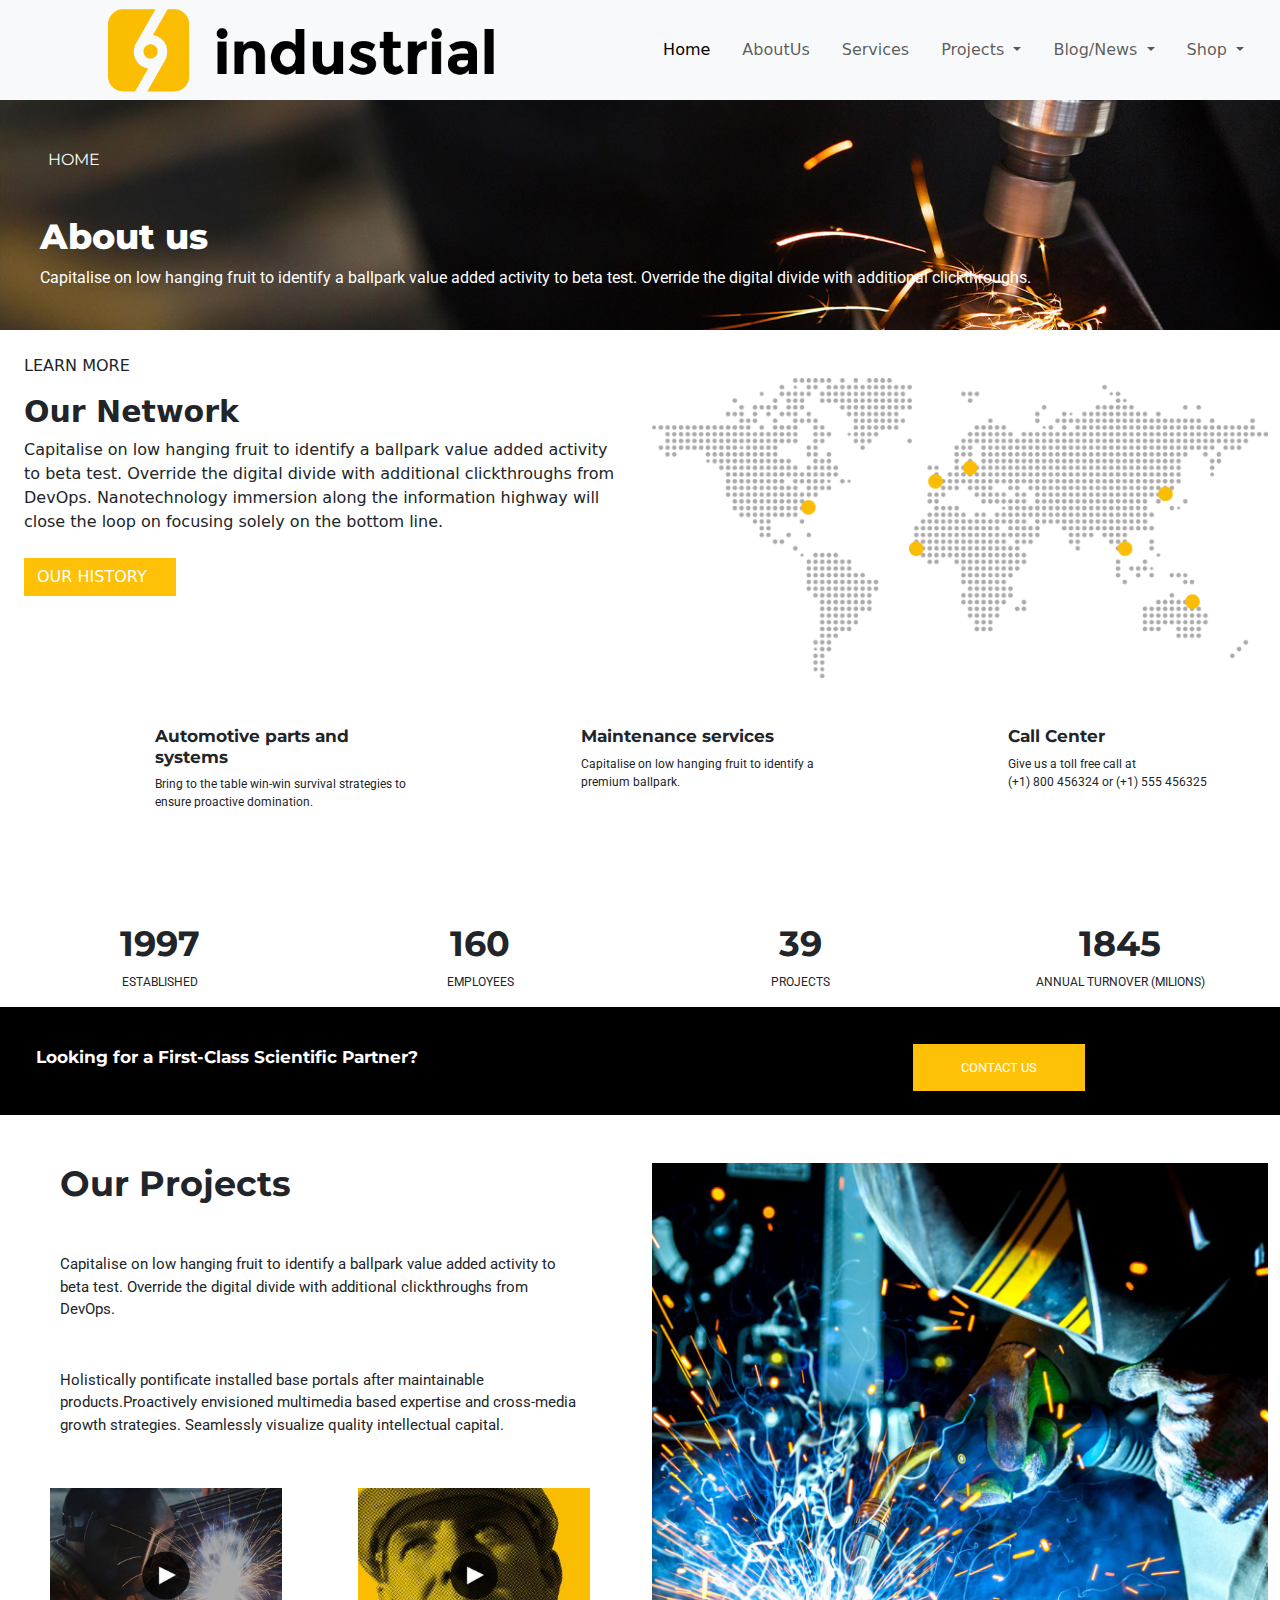
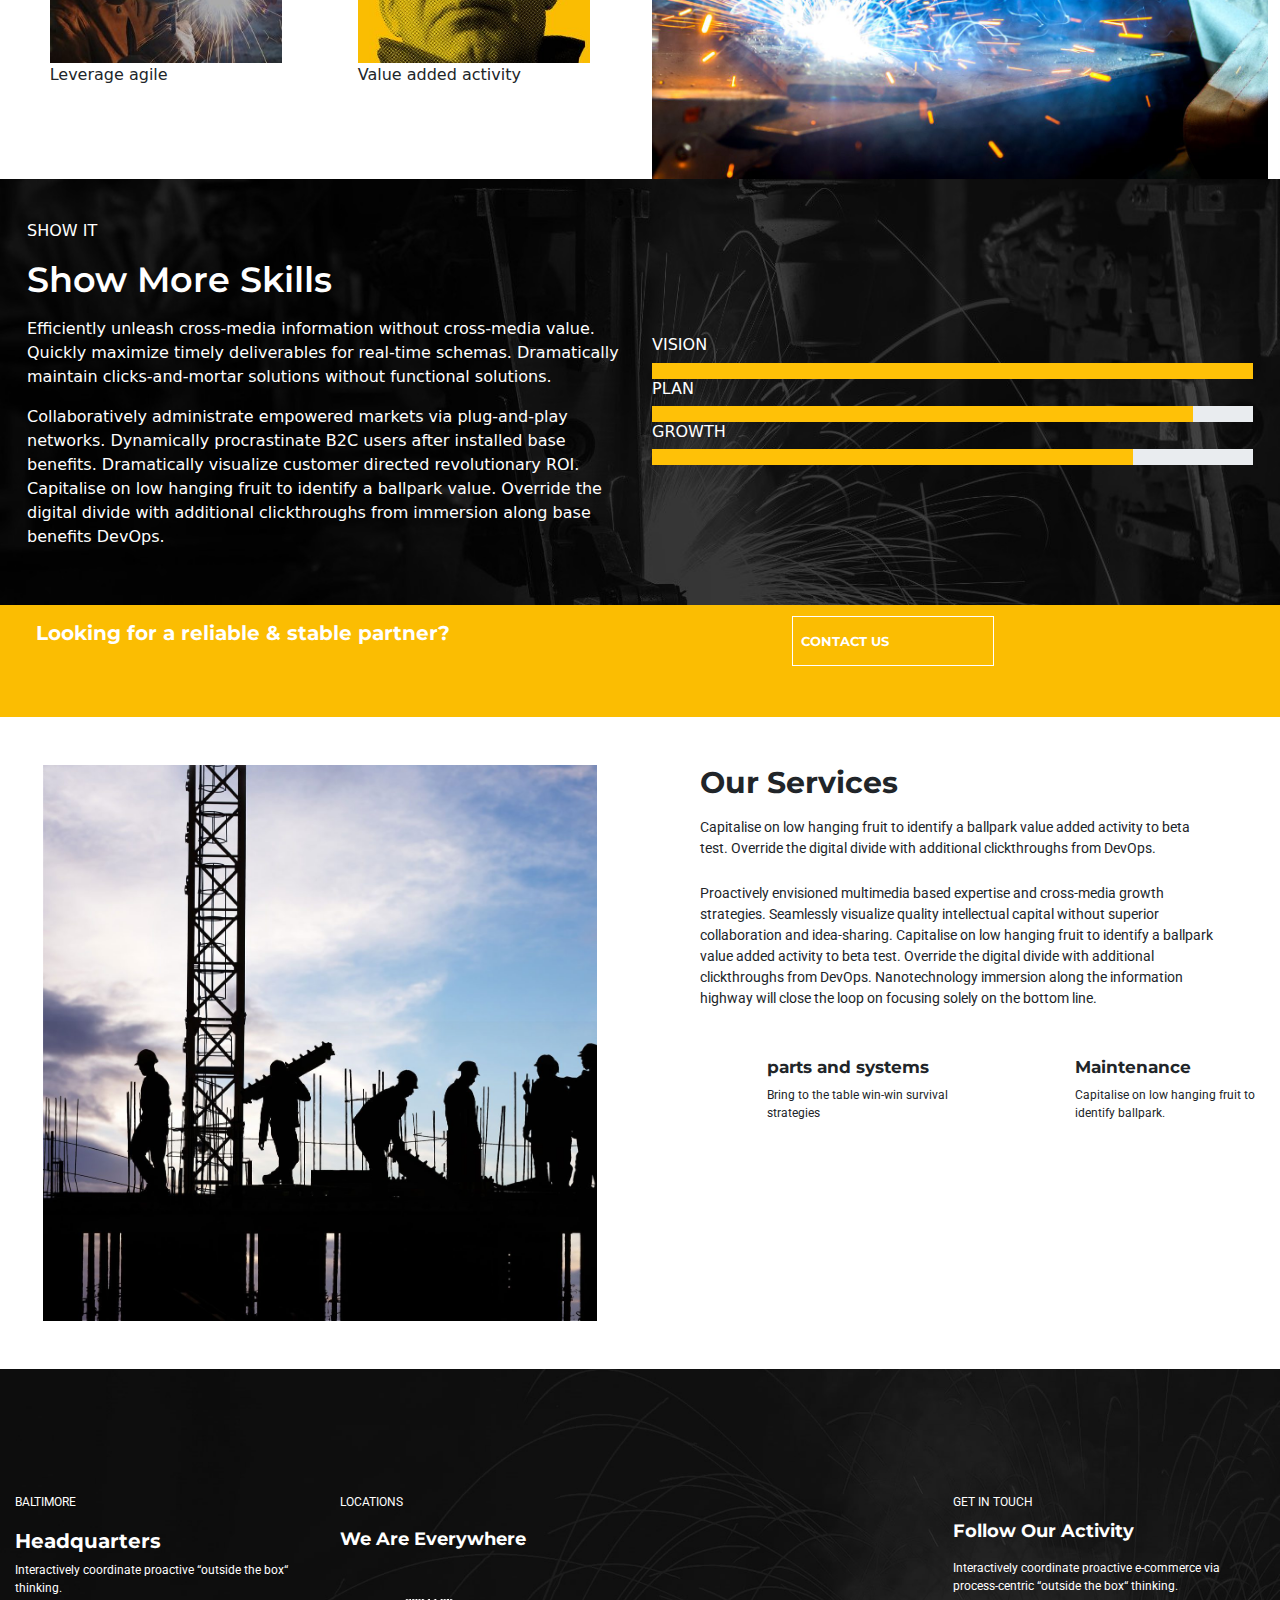
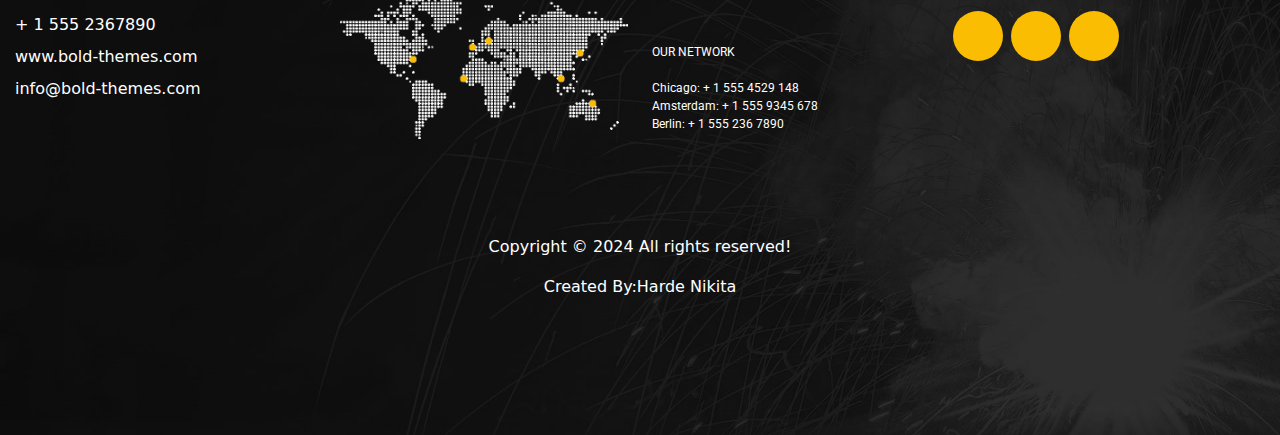
<file: Bootstrap Template 3/About.html>
<!doctype html>
<html lang="en">

<head>
    <meta charset="utf-8">
    <meta name="viewport" content="width=device-width, initial-scale=1">
    <title>Bootstrap Template</title>
    <link rel="stylesheet" href="./About.css">
    <link rel="stylesheet" href="https://cdnjs.cloudflare.com/ajax/libs/font-awesome/6.6.0/css/all.min.css"
        integrity="sha512-Kc323vGBEqzTmouAECnVceyQqyqdsSiqLQISBL29aUW4U/M7pSPA/gEUZQqv1cwx4OnYxTxve5UMg5GT6L4JJg=="
        crossorigin="anonymous" referrerpolicy="no-referrer" />
    <link rel="preconnect" href="https://fonts.googleapis.com">
    <link rel="preconnect" href="https://fonts.gstatic.com" crossorigin>
    <link
        href="https://fonts.googleapis.com/css2?family=Roboto:ital,wght@0,100;0,300;0,400;0,500;0,700;0,900;1,100;1,300;1,400;1,500;1,700;1,900&display=swap"
        rel="stylesheet">
    <link href="https://fonts.googleapis.com/css2?family=Montserrat:ital,wght@0,100..900;1,100..900&display=swap"
        rel="stylesheet">
    <link href="https://cdn.jsdelivr.net/npm/bootstrap@5.3.3/dist/css/bootstrap.min.css" rel="stylesheet"
        integrity="sha384-QWTKZyjpPEjISv5WaRU9OFeRpok6YctnYmDr5pNlyT2bRjXh0JMhjY6hW+ALEwIH" crossorigin="anonymous">
</head>

<body>
    <div class="container-fluid p-0 overflow-hidden">
        <header>
            <nav class="navbar navbar-expand-lg bg-body-tertiary">
                <div class="container-fluid">
                    <div class="row m-0">
                        <div class="col-6">
                            <button class="navbar-toggler mt-3" type="button" data-bs-toggle="offcanvas"
                                data-bs-target="#offcanvas" aria-controls="offcanvasExample" aria-expanded="false"
                                aria-label="Toggle navigation">
                                <span class="navbar-toggler-icon d-lg-none"></span>
                            </button>
                        </div>
                        <div class="col-6 col-md-3 ms-md-5 ps-md-5 col-lg-9 pe-lg-5 me-lg-5">
                            <a class="navbar-brand" href="#"><img src="./images/Background/logo-yellow-black.png"
                                    class="img-fluid">
                            </a>
                        </div>
                    </div>
                    <div class="collapse navbar-collapse text-center" id="navbarNav">
                        <ul class="navbar-nav">
                            <li class="nav-item me-3">
                                <a class="nav-link active" aria-current="page" href="./industry.html">Home</a>
                            </li>
                            <li class="nav-item me-3">
                                <a class="nav-link " aria-current="page" href="./About.html">AboutUs</a>
                            </li>
                            <li class="nav-item me-3 ">
                                <a class="nav-link " aria-current="page" href="./services.html">Services</a>
                            </li>
                           <!-- <li class="nav-item dropdown me-3">
                                <a class="nav-link dropdown-toggle" href="#" role="button" data-bs-toggle="dropdown"
                                    aria-expanded="false">
                                    About Us
                                </a>
                                <ul class="dropdown-menu">
                                    <li><a class="dropdown-item" href="#">Overview</a></li>
                                    <li><a class="dropdown-item" href="#">History</a></li>
                                    <li><a class="dropdown-item" href="#">Clients & Testimonials</a></li>
                                    <li><a class="dropdown-item" href="#">Personal biography</a></li>
                                    <li><a class="dropdown-item" href="#">Team members</a></li>
                                    <li><a class="dropdown-item" href="#">Location</a></li>
                                    <li><a class="dropdown-item" href="#">Contact</a></li>
                                    <li><a class="dropdown-item" href="#">Under Construction</a></li>
                                </ul>
                            </li>
                            <li class="nav-item dropdown me-3">
                                <a class="nav-link dropdown-toggle" href="./services.html" role="button" data-bs-toggle="dropdown"
                                    aria-expanded="false">
                                    Services
                                </a>
                                <ul class="dropdown-menu">
                                    <li><a class="dropdown-item" href="./services.html">Overview</a></li>
                                    <li><a class="dropdown-item" href="./services.html">Single Services</a></li>
                                    <li><a class="dropdown-item" href="./services.html">Price Packages</a></li>
                                    <li><a class="dropdown-item" href="./services.html">Our Expertize</a></li>
                                    <li><a class="dropdown-item" href="./services.html">Cost Calaculator</a></li>
                                    <li><a class="dropdown-item" href="./services.html">FAQ</a></li>
                                </ul>
                            </li>-->
                            <li class="nav-item dropdown me-3">
                                <a class="nav-link dropdown-toggle" href="#" role="button" data-bs-toggle="dropdown"
                                    aria-expanded="false">
                                    Projects
                                </a>
                                <ul class="dropdown-menu">
                                    <li><a class="dropdown-item" href="#">Portfolio Grid</a></li>
                                    <li><a class="dropdown-item" href="#">Portfolio Tiles</a></li>
                                    <li><a class="dropdown-item" href="#">Single Project</a></li>
                                </ul>
                            <li class="nav-item dropdown me-3">
                                <a class="nav-link dropdown-toggle" href="#" role="button" data-bs-toggle="dropdown"
                                    aria-expanded="false">
                                    Blog/News
                                </a>
                                <ul class="dropdown-menu">
                                    <li><a class="dropdown-item" href="#">Blog iist</a></li>
                                    <li><a class="dropdown-item" href="#">Blog grid</a></li>
                                    <li><a class="dropdown-item" href="#">Blog Tiles</a></li>
                                    <li><a class="dropdown-item" href="#">Single Post</a></li>
                                </ul>
                            </li>
                            <li class="nav-item dropdown me-3">
                                <a class="nav-link dropdown-toggle" href="#" role="button" data-bs-toggle="dropdown"
                                    aria-expanded="false">
                                    Shop
                                </a>
                                <ul class="dropdown-menu">
                                    <li><a class="dropdown-item" href="#">Products</a></li>
                                    <li><a class="dropdown-item" href="#">Single Product</a></li>
                                    <li><a class="dropdown-item" href="#">Shop Pages</a></li>
                                </ul>
                            </li>
                            <section class="mt-3 d-lg-none">
                                <div>
                                    <i class="fa-regular fa-clock"></i>
                                    <h6>Working hours:</h6>
                                    <span>Mon - Sat 8.00 - 18.00</span>
                                </div>
                                <div>
                                    <i class="fa-solid fa-mobile-screen"></i>
                                    <h6>Call Us:</h6>
                                    <span>(+1) 555 234-8765</span>
                                </div>
                            </section>
                            <div class="mt-3 d-lg-none">
                                <i class="fa-brands fa-facebook-f"></i>
                                <i class="fa-brands fa-twitter"></i>
                                <i class="fa-solid fa-magnifying-glass"></i>
                            </div>
                        </ul>
                    </div>
                </div>
            </nav>

            <div class="offcanvas offcanvas-start" tabindex="-1" id="offcanvas" aria-labelledby="offcanvasLabel">
                <div class="offcanvas-header">
                    <h5 class="offcanvas-title" id="offcanvasLabel"><a class="navbar-brand" href="#"><img
                                src="./images/Background/logo-yellow-black.png" class="img-fluid">
                        </a></h5>
                    <button type="button" class="btn-close" data-bs-dismiss="offcanvas" aria-label="Close"></button>
                </div>
                <div class="offcanvas-body">
                    <nav class="navbar navbar-expand-lg bg-body-tertiary">
                        <div class="container-fluid ms-5 ps-5">
                            <ul class="navbar-nav">
                                <li class="nav-item me-3">
                                    <a class="nav-link active" aria-current="page" href="./industry.html">Home</a>
                                </li>
                                <li class="nav-item me-3 ">
                                    <a class="nav-link " aria-current="page" href="./About.html">AboutUs</a>
                                </li>
                                <li class="nav-item me-3 ">
                                    <a class="nav-link " aria-current="page" href="./services.html">Services</a>
                                </li>
                               <!-- <li class="nav-item dropdown me-3">
                                    <a class="nav-link dropdown-toggle" href="#" role="button" data-bs-toggle="dropdown"
                                        aria-expanded="false">
                                        About Us
                                    </a>
                                   <ul class="dropdown-menu">
                                        <li><a class="dropdown-item" href="#">Overview</a></li>
                                        <li><a class="dropdown-item" href="#">History</a></li>
                                        <li><a class="dropdown-item" href="#">Clients & Testimonials</a></li>
                                        <li><a class="dropdown-item" href="#">Personal biography</a></li>
                                        <li><a class="dropdown-item" href="#">Team members</a></li>
                                        <li><a class="dropdown-item" href="#">Location</a></li>
                                        <li><a class="dropdown-item" href="#">Contact</a></li>
                                        <li><a class="dropdown-item" href="#">Under Construction</a></li>
                                    </ul>
                                </li>
                                <li class="nav-item dropdown me-3">
                                    <a class="nav-link dropdown-toggle" href="#" role="button" data-bs-toggle="dropdown"
                                        aria-expanded="false">
                                        Services
                                    </a>
                                 <ul class="dropdown-menu">
                                        <li><a class="dropdown-item" href="#">Overview</a></li>
                                        <li><a class="dropdown-item" href="#">Single Services</a></li>
                                        <li><a class="dropdown-item" href="#">Price Packages</a></li>
                                        <li><a class="dropdown-item" href="#">Our Expertize</a></li>
                                        <li><a class="dropdown-item" href="#">Cost Calaculator</a></li>
                                        <li><a class="dropdown-item" href="#">FAQ</a></li>
                                    </ul>-->
                                </li>
                                <li class="nav-item dropdown me-3">
                                    <a class="nav-link dropdown-toggle" href="#" role="button" data-bs-toggle="dropdown"
                                        aria-expanded="false">
                                        Projects
                                    </a>
                                    <ul class="dropdown-menu">
                                        <li><a class="dropdown-item" href="#">Portfolio Grid</a></li>
                                        <li><a class="dropdown-item" href="#">Portfolio Tiles</a></li>
                                        <li><a class="dropdown-item" href="#">Single Project</a></li>
                                    </ul>
                                <li class="nav-item dropdown me-3">
                                    <a class="nav-link dropdown-toggle" href="#" role="button" data-bs-toggle="dropdown"
                                        aria-expanded="false">
                                        Blog/News
                                    </a>
                                    <ul class="dropdown-menu">
                                        <li><a class="dropdown-item" href="#">Blog iist</a></li>
                                        <li><a class="dropdown-item" href="#">Blog grid</a></li>
                                        <li><a class="dropdown-item" href="#">Blog Tiles</a></li>
                                        <li><a class="dropdown-item" href="#">Single Post</a></li>
                                    </ul>
                                </li>
                                <li class="nav-item dropdown me-3">
                                    <a class="nav-link dropdown-toggle" href="#" role="button" data-bs-toggle="dropdown"
                                        aria-expanded="false">
                                        Shop
                                    </a>
                                    <ul class="dropdown-menu">
                                        <li><a class="dropdown-item" href="#">Products</a></li>
                                        <li><a class="dropdown-item" href="#">Single Product</a></li>
                                        <li><a class="dropdown-item" href="#">Shop Pages</a></li>
                                    </ul>
                                </li>
                                <section class="mt-3 d-lg-none">
                                    <div>
                                        <i class="fa-regular fa-clock"></i>
                                        <h6>Working hours:</h6>
                                        <span>Mon - Sat 8.00 - 18.00</span>
                                    </div>
                                    <div>
                                        <i class="fa-solid fa-mobile-screen mt-5"></i>
                                        <h6>Call Us:</h6>
                                        <span>(+1) 555 234-8765</span>
                                    </div>
                                </section>
                                <div class="mt-5 d-lg-none">
                                    <i class="fa-brands fa-facebook-f pe-3"></i>
                                    <i class="fa-brands fa-twitter pe-3"></i>
                                    <i class="fa-solid fa-magnifying-glass pe-3"></i>
                                </div>
                            </ul>

                        </div>
                    </nav>

                </div>
            </div>
        </header>
        <main>
            <div id="hero">
                <ul class="list-unstyled px-4 pt-5 mb-1">
                    <li><a href=# class=" home text-decoration-none text-white mx-md-4 pb-md-0">HOME</a></li>
                </ul>
                <div class="hero1 text-white">
                    <h2 class="heading">About us</h2>
                    <div class="text">Capitalise on low hanging fruit to identify a ballpark value added activity to
                        beta test.
                        Override the digital divide with additional clickthroughs.</div>
                </div>
            </div>
            <section class="row m-0">
                <div class="p-4 col-lg-6">
                    <span>LEARN MORE</span>
                    <h2 class="mt-3 mb-2 onet">Our Network</h2>
                    <div>Capitalise on low hanging fruit to identify a ballpark value added activity to beta test.
                        Override
                        the digital divide with additional clickthroughs from DevOps. Nanotechnology immersion along the
                        information highway will close the loop on focusing solely on the bottom line.</div>
                    <div>
                        <a href="#" class="btn bg-warning rounded-0 text-white mt-4 fs-6"><span>OUR
                                HISTORY</span><span><i class="fa-solid fa-arrow-right ps-3"></i></span></a>
                    </div>
                </div>
                <div class="mt-5 col-lg-6">
                    <img src="./images/Illustration/world-dot-map-gray.png" alt="map" class="image-fluid w-100">
                </div>
            </section>
            <div class="row m-0 mt-lg-5">
                <div class="col-3 icon col-lg-1 ps-lg-0">
                    <i class="fa-solid fa-gear text-warning mx-md-5"></i>
                </div>
                <div class="col-9 mb-md-5 col-lg-3 ps-lg-5">
                    <h4 class="logoheading">Automotive parts and systems</h4>
                    <p class="logotext">Bring to the table win-win survival strategies to ensure proactive
                        domination.
                    </p>
                </div>
                <div class="col-3 icon col-lg-1 ps-lg-0">
                    <i class="fa-solid fa-wand-magic-sparkles text-warning mx-md-5"></i>
                </div>
                <div class="col-9 mb-md-5 col-lg-3 ps-lg-5">
                    <h4 class="logoheading">Maintenance services</h4>
                    <p class="logotext">Capitalise on low hanging fruit to identify a premium ballpark.
                    </p>
                </div>
                <div class="col-3 icon col-lg-1 ps-lg-0">
                    <i class="fa-solid fa-mobile-screen text-warning mx-md-5 "></i>
                </div>
                <div class="col-9 mb-md-5 col-lg-3 ps-lg-5">
                    <h4 class="logoheading">Call Center</h4>
                    <p class="logotext">Give us a toll free call at <br>(+1) 800 456324 or (+1) 555
                        456325
                    </p>
                </div>
            </div>

            <section class="text-center mt-4 row m-0 mt-md-5">
                <div class="col-md-6 col-lg-3">
                    <h4 class="num">1997</h4>
                    <p class="project">ESTABLISHED</p>
                </div>
                <div class="col-md-6 col-lg-3">
                    <h4 class="num">160</h4>
                    <p class="project">EMPLOYEES</p>
                </div>
                <div class="col-md-6 col-lg-3">
                    <h4 class="num">39</h4>
                    <p class="project">PROJECTS</p>
                </div>
                <div class="col-md-6 col-lg-3">
                    <h4 class="num">1845</h4>
                    <p class="project">ANNUAL TURNOVER (MILIONS)</p>
                </div>
            </section>
           <!-- <section>
                <div id="carouselExample" class="carousel slide">
                    <div class="carousel-inner">
                        <div class="carousel-item active">
                            <img src="./images/Illustration/client_01-320x288.jpg" class="d-block w-100"
                                alt="clientlogo">
                        </div>
                        <div class="carousel-item">
                            <img src="./images/Illustration/client_06-320x288.jpg" class="d-block w-100"
                                alt="clientlogo">
                        </div>
                        <div class="carousel-item">
                            <img src="./images/Illustration/client_05-320x288.jpg" class="d-block w-100"
                                alt="clientlogo">
                        </div>
                        <div class="carousel-item">
                            <img src="./images/Illustration/client_03-320x288.jpg" class="d-block w-100"
                                alt="clientlogo">
                        </div>
                        <div class="carousel-item">
                            <img src="./images/Illustration/client_04-320x288.jpg" class="d-block w-100"
                                alt="clientlogo">
                        </div>
                        <div class="carousel-item">
                            <img src="./images/Illustration/client_02-320x288.jpg" class="d-block w-100"
                                alt="clientlogo">
                        </div>
                    </div>
                    <button class="carousel-control-prev" type="button" data-bs-target="#carouselExample"
                        data-bs-slide="prev">
                        <span class="carousel-control-prev-icon" aria-hidden="true"></span>
                        <span class="visually-hidden">Previous</span>
                    </button>
                    <button class="carousel-control-next" type="button" data-bs-target="#carouselExample"
                        data-bs-slide="next">
                        <span class="carousel-control-next-icon" aria-hidden="true"></span>
                        <span class="visually-hidden">Next</span>
                    </button>
                </div>
            </section>-->
            <section class="bg-black pb-4 row m-0">
                <div class="col-lg-8">
                    <h4 class="look m-4 pt-3 text-white">Looking for a First-Class Scientific Partner?</h4>
                </div>
                <div class="col-lg-4 mt-lg-5">
                    <a href="#"
                        class="btn1 text-decoration-none bg-warning rounded-0 text-white px-3 py-2 px-lg-5 py-lg-3 mx-lg-5">CONTACT
                        US</a>
                </div>
            </section>
            <section class="row m-0">
                <section class="text-center col-lg-6 text-md-start">
                    <h2 class=" ourpro mt-5 mx-md-5">Our Projects</h2>
                    <p class=" parag m-5">Capitalise on low hanging fruit to identify a ballpark value added activity to
                        beta test. Override
                        the digital divide with additional clickthroughs from DevOps.</p>
                    <p class=" parag m-5"> Holistically pontificate installed base portals after maintainable
                        products.Proactively envisioned
                        multimedia based expertise and cross-media growth strategies. Seamlessly visualize quality
                        intellectual
                        capital.</p>
                    <section class="row m-0 justify-content-md-around mt-lg-0">
                        <div class="mx-auto my-1 col-md-5 mx-md-0">
                            <img src="./images/Illustration/promo_video_factory-320x240.jpg" alt="factory" width="100%">
                            <p>Leverage agile</p>
                        </div>
                        <div class="mx-auto my-1 col-md-5 mx-md-0">
                            <img src="./images/Illustration/promo_video_face-320x240.jpg" alt="face" width="100%">
                            <p>Value added activity</p>
                        </div>
                    </section>
                </section>
                <section class=" mb-5 m-lg-0 mt-lg-5 col-lg-6">
                    <img src="./images/Illustration/inner_large_2-1280x1280.jpg" alt="inner" width="100%">
                </section>
            </section>
            <section id="backimg">
                <div class="row m-0">
                    <div class="col-lg-6">
                        <span class="text-white mx-0">SHOW IT</span>
                        <h2 class="skill text-white mt-3 ">Show More Skills</h2>
                        <p class="text-white mt-3">Efficiently unleash cross-media information without cross-media
                            value.
                            Quickly maximize timely
                            deliverables for real-time schemas. Dramatically maintain clicks-and-mortar solutions
                            without
                            functional solutions.</p>
                        <p class="text-white ">Collaboratively administrate empowered markets via plug-and-play
                            networks.
                            Dynamically procrastinate
                            B2C users after installed base benefits. Dramatically visualize customer directed
                            revolutionary
                            ROI.
                            Capitalise on low hanging fruit to identify a ballpark value. Override the digital divide
                            with
                            additional clickthroughs from immersion along base benefits DevOps.</p>
                    </div>
                    <div class="per text-white pb-5 col-lg-6">
                        <div class="pt-3">
                            <h6>VISION</h6>
                            <div class="progress rounded-0" role="progressbar" aria-label="Basic example"
                                aria-valuenow="100" aria-valuemin="0" aria-valuemax="100">
                                <div class="progress-bar bg-warning" style="width: 100%"></div>
                            </div>
                        </div>
                        <div>
                            <h6>PLAN</h6>
                            <div class="progress rounded-0" role="progressbar" aria-label="Basic example"
                                aria-valuenow="90" aria-valuemin="0" aria-valuemax="100">
                                <div class="progress-bar bg-warning" style="width: 90%"></div>
                            </div>
                        </div>
                        <div>
                            <h6>GROWTH</h6>
                            <div class="progress rounded-0" role="progressbar" aria-label="Basic example"
                                aria-valuenow="80" aria-valuemin="0" aria-valuemax="100">
                                <div class="progress-bar bg-warning " style="width: 80%"></div>
                            </div>
                        </div>
                    </div>
                </div>
            </section>
            <section class="warn text-white pb-5 row m-0">
                <div class="col-lg-6">
                    <h4 class="stable mx-4 pt-3 mb-4">Looking for a reliable & stable partner?</h4>
                </div>
                <div class="col-lg-6 mt-lg-4">
                    <a href="#" class="btn2 text-decoration-none text-white p-2 py-lg-3">CONTACT US<i
                            class="fa-solid fa-greater-than px-3 px-lg-5"></i></a>
                </div>
            </section>
            <section class="row m-0">
                <div class="text-center my-5 col-lg-6">
                    <img src="./images/Illustration/inner_large_3-1277x1280.jpg" alt="tower" width="90%"
                        class="img-fluid">
                </div>
                <div class="col-lg-6 mt-lg-5">
                    <h2 class="service text-center mb-3 text-md-start mx-md-5">Our Services</h2>
                    <p class="parag1 mx-5 mb-4">Capitalise on low hanging fruit to identify a ballpark value added
                        activity to beta test.
                        Override the digital divide with additional clickthroughs from DevOps. </p>
                    <p class=" parag1 mx-5">Proactively envisioned multimedia based expertise and cross-media growth
                        strategies. Seamlessly
                        visualize quality intellectual capital without superior collaboration and idea-sharing.
                        Capitalise on low hanging fruit to identify a ballpark value added activity to beta test.
                        Override the digital divide with additional clickthroughs from DevOps. Nanotechnology immersion
                        along the information highway will close the loop on focusing solely on the bottom line.</p>
                    <div class="row m-0 mt-5 text-start">
                        <div class="col-3 icon col-md-2">
                            <i class="fa-solid fa-gear text-warning mx-4 mx-lg-2"></i>
                        </div>
                        <div class="col-9 mb-4 col-md-4">
                            <h4 class="logoheading">parts and systems</h4>
                            <p class="logotext">Bring to the table win-win survival strategies</p>
                        </div>
                        <div class="col-3 icon col-md-2">
                            <i class="fa-solid fa-wand-magic-sparkles text-warning mx-4 mx-lg-2"></i>
                        </div>
                        <div class="col-9 col-md-4">
                            <h4 class="logoheading">Maintenance</h4>
                            <p class="logotext">Capitalise on low hanging fruit to identify ballpark.</p>
                        </div>
                    </div>
                </div>
            </section>
        </main>
        <footer>
            <div id="footimg">
                <section class="row m-0">
                    <div class="col-lg-3 px-lg-0 ">
                        <span class=" balt px-3 text-white px-lg-0">BALTIMORE</span>
                        <h4 class=" headquart px-3 text-white mt-3 px-lg-0">Headquarters</h4>
                        <p class=" box px-3 text-white px-lg-0">Interactively coordinate proactive “outside the box“
                            thinking.
                        </p>
                        <div class="mb-2">
                            <a href="#" class="text-decoration-none text-white"><i
                                    class="fa-solid fa-phone px-3 px-lg-0"></i><span>+ 1
                                    555 2367890</span></a>
                        </div>
                        <div class="mb-2">
                            <a href="#" class="text-decoration-none text-white"><i
                                    class="fa-solid fa-link px-3 px-lg-0"></i><span>www.bold-themes.com</span></a>
                        </div>
                        <div class="mb-2">
                            <a href="#" class="text-decoration-none text-white"><i
                                    class="fa-solid fa-envelope px-3 px-lg-0"></i><span>info@bold-themes.com</span></a>
                        </div>
                    </div>
                    <div class="col-lg-6 px-lg-0 ">
                        <section class="row m-0">
                            <div class="mt-5 mx-3 col-md-6 mx-lg-0 mt-lg-0">
                                <span class="loc text-white">LOCATIONS</span>
                                <h4 class="every text-white mt-lg-3">We Are Everywhere</h4>
                                <div class="mt-5">
                                    <img src="./images/Illustration/world-dot-map-white-320x156.png" alt="map"
                                        width="100%">
                                </div>
                            </div>
                            <div class="ournet mt-5 col-md-5 mt-lg-0">
                                <span class="net text-white mx-3 mx-lg-0">OUR NETWORK</span>
                                <div class=" footicon mt-3">
                                    <a href="#" class="text-decoration-none text-white">
                                        <i class="fa-solid fa-location-dot px-3 px-lg-0"></i><span>Chicago: + 1 555 4529
                                            148</span></a>
                                </div>
                                <div class="footicon">
                                    <a href="#" class="text-decoration-none text-white">
                                        <i class="fa-solid fa-location-dot px-3 px-lg-0"></i><span>Amsterdam: + 1 555
                                            9345
                                            678</span></a>
                                </div>
                                <div class="footicon">
                                    <a href="#" class="text-decoration-none text-white">
                                        <i class="fa-solid fa-location-dot px-3 px-lg-0"></i><span>Berlin: + 1 555 236
                                            7890</span></a>
                                </div>
                            </div>
                        </section>
                    </div>
                    <div class=" mt-5 col-lg-3 px-lg-0 mt-lg-0">
                        <span class="get text-white">GET IN TOUCH</span>
                        <h4 class="activity text-white mt-2 mb-3">Follow Our Activity</h4>
                        <p class="com text-white col-md-5 col-lg-12">Interactively coordinate proactive e-commerce via
                            process-centric “outside
                            the box“ thinking.</p>
                        <div class="d-flex">
                            <div class="colicon text-white rounded-circle me-2">
                                <i class="fa-brands fa-facebook-f mx-3 mt-3"></i>
                            </div>
                            <div class="colicon text-white rounded-circle me-2">
                                <i class="fa-brands fa-twitter mx-3 mt-3"></i>
                            </div>
                            <div class="colicon text-white rounded-circle me-2">
                                <i class="fa-brands fa-linkedin-in mx-3 mt-3"></i>
                            </div>
                        </div>
                    </div>
                </section>

                <div id="copyright" class="text-white mt-5 text-center pt-md-5">
                    <p>Copyright &copy; 2024 All rights reserved!</p>
                    <p>Created By:Harde Nikita</p>
                </div>
            </div>
    </div>
    </footer>
    </div>
    <script src="https://cdn.jsdelivr.net/npm/bootstrap@5.3.3/dist/js/bootstrap.bundle.min.js"
        integrity="sha384-YvpcrYf0tY3lHB60NNkmXc5s9fDVZLESaAA55NDzOxhy9GkcIdslK1eN7N6jIeHz"
        crossorigin="anonymous"></script>
</body>

</html>
</file>
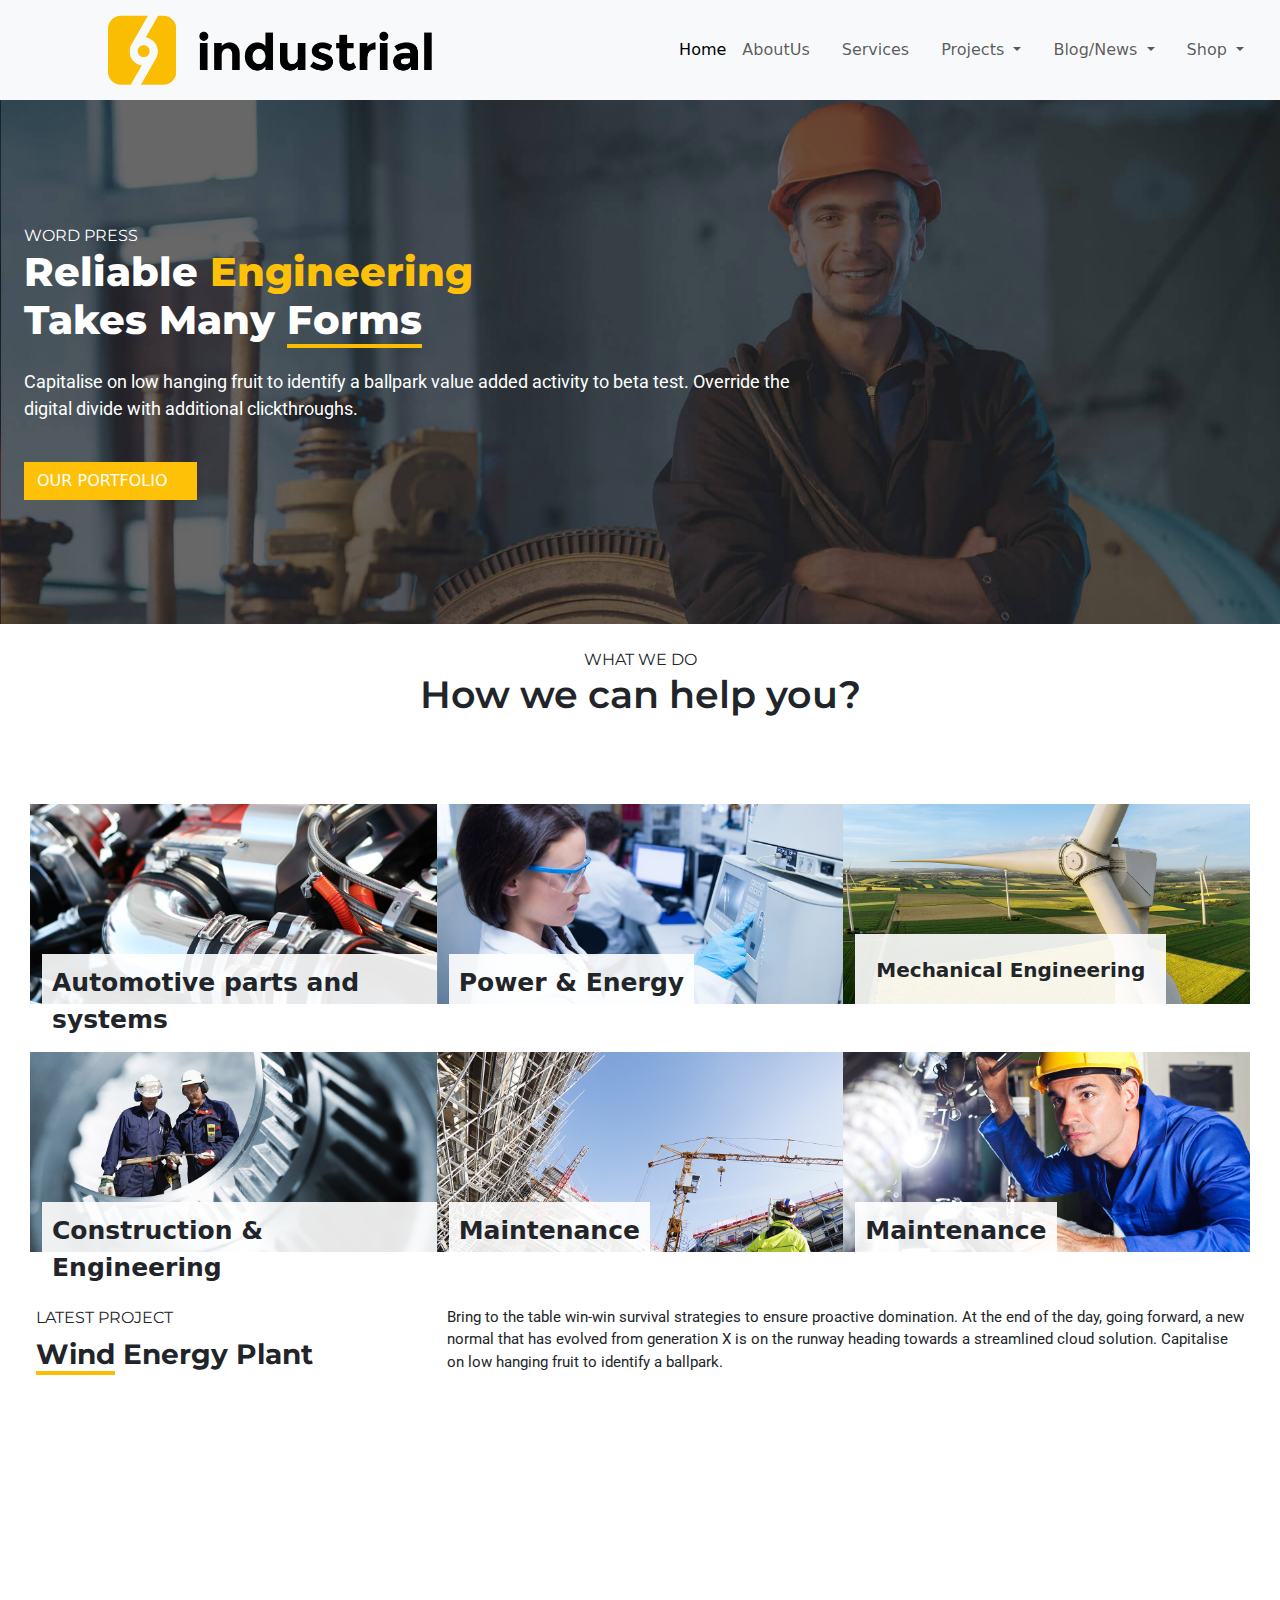
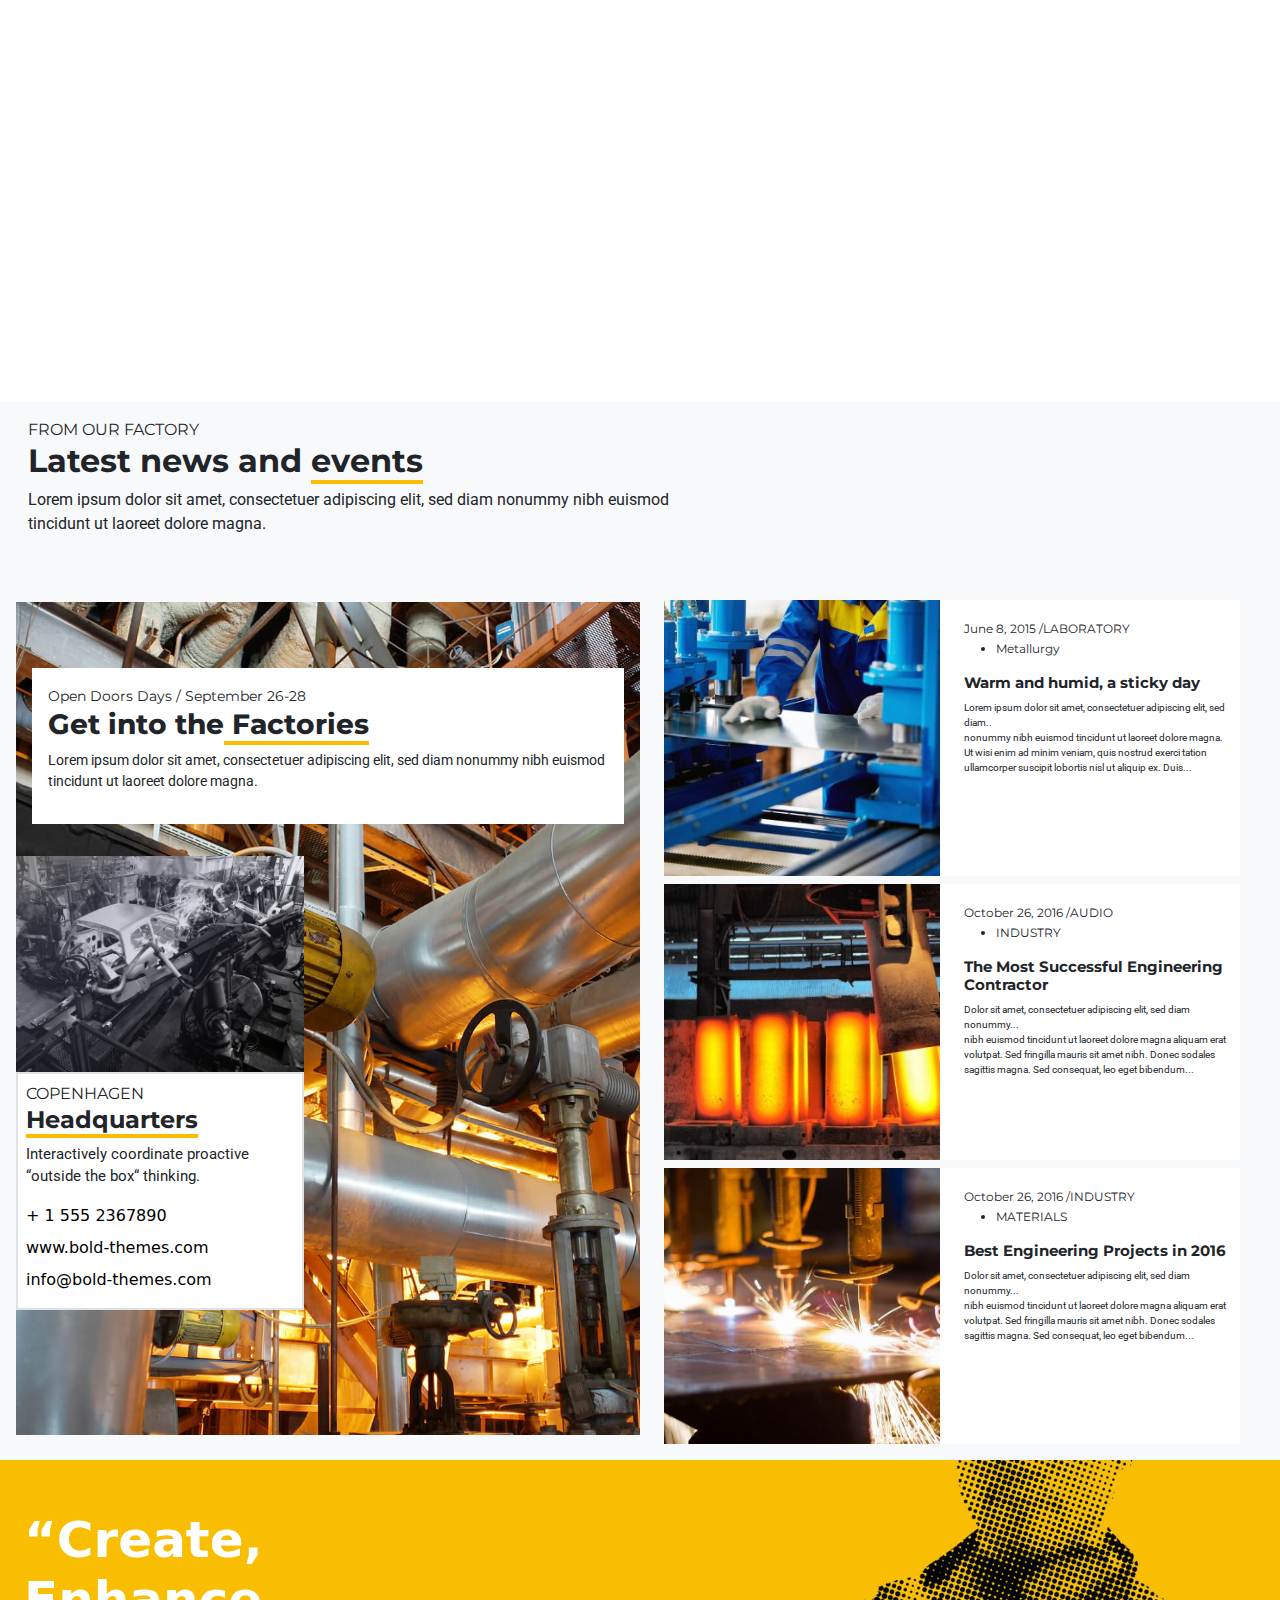
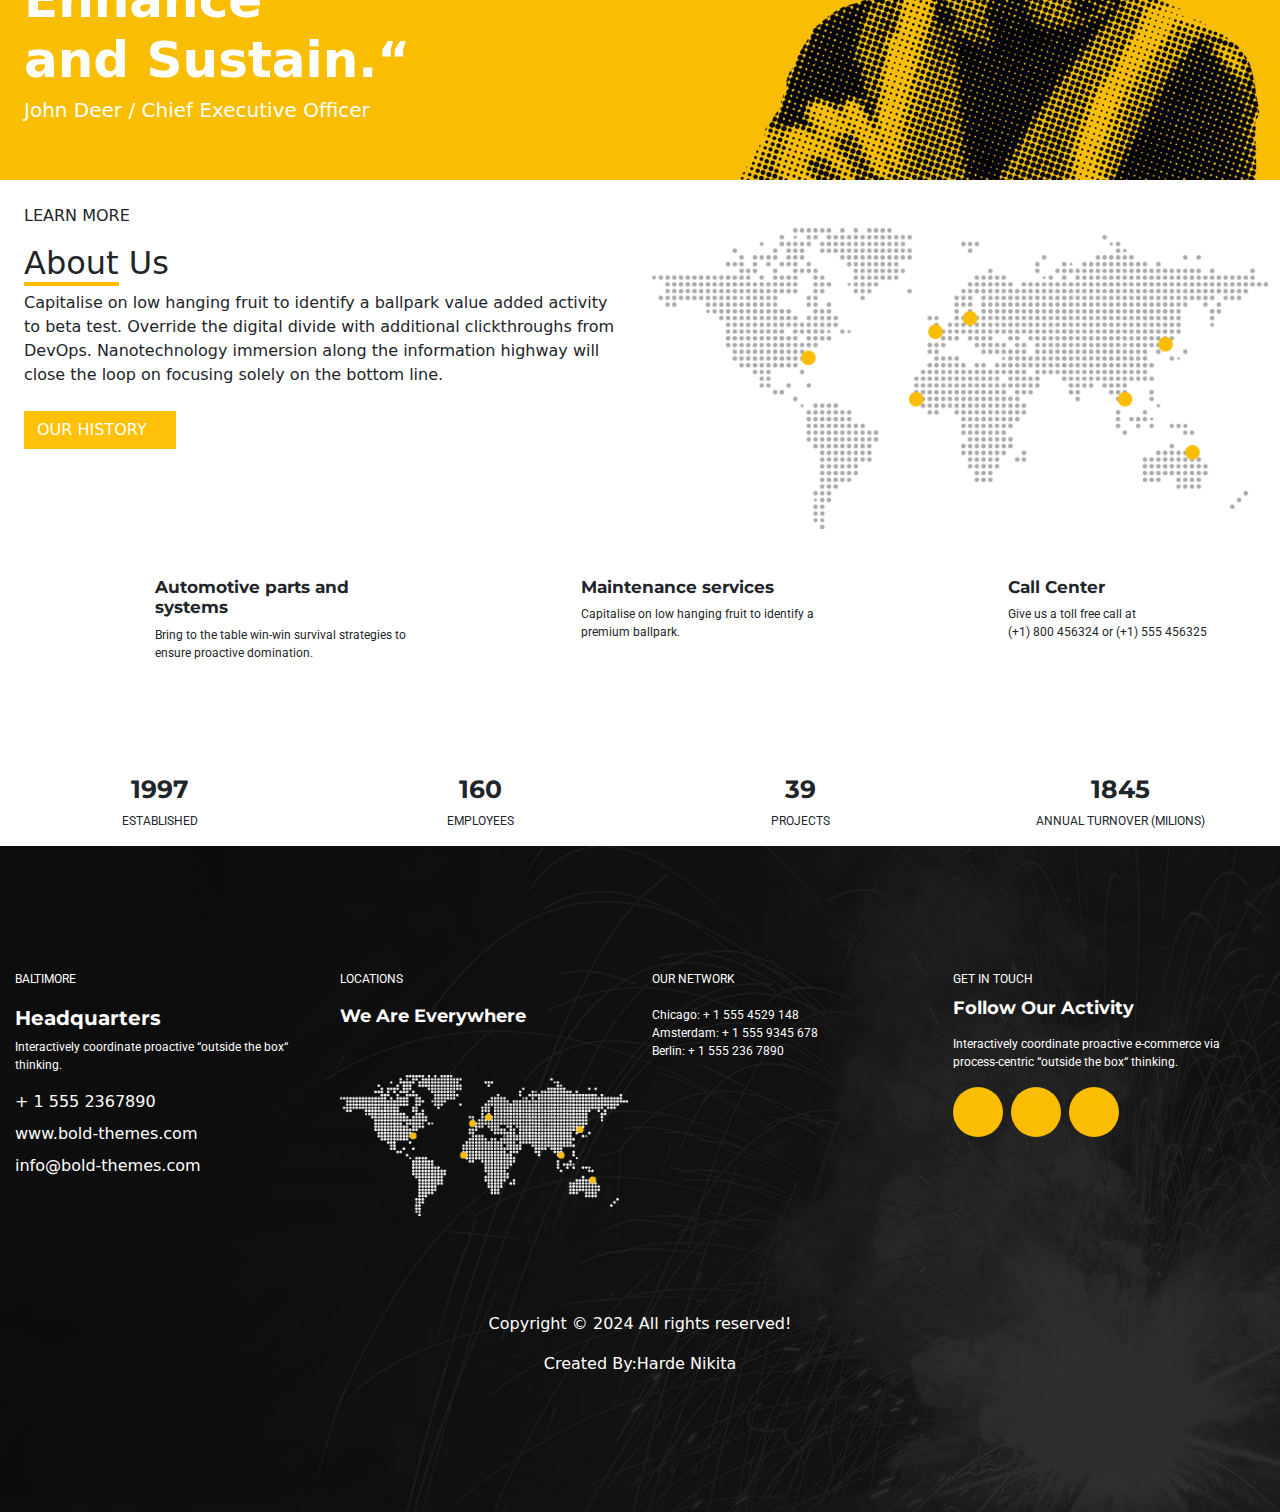
<file: Bootstrap Template 3/industry.html>
<!doctype html>
<html lang="en">

<head>
    <meta charset="utf-8">
    <meta name="viewport" content="width=device-width, initial-scale=1">
    <title>Bootstrap Template</title>
    <link rel="stylesheet" href="./industry.css">
    <link rel="stylesheet" href="https://cdnjs.cloudflare.com/ajax/libs/font-awesome/6.6.0/css/all.min.css"
        integrity="sha512-Kc323vGBEqzTmouAECnVceyQqyqdsSiqLQISBL29aUW4U/M7pSPA/gEUZQqv1cwx4OnYxTxve5UMg5GT6L4JJg=="
        crossorigin="anonymous" referrerpolicy="no-referrer" />
    <link rel="preconnect" href="https://fonts.googleapis.com">
    <link rel="preconnect" href="https://fonts.gstatic.com" crossorigin>
    <link
        href="https://fonts.googleapis.com/css2?family=Roboto:ital,wght@0,100;0,300;0,400;0,500;0,700;0,900;1,100;1,300;1,400;1,500;1,700;1,900&display=swap"
        rel="stylesheet">
    <link href="https://fonts.googleapis.com/css2?family=Montserrat:ital,wght@0,100..900;1,100..900&display=swap"
        rel="stylesheet">
    <link href="https://cdn.jsdelivr.net/npm/bootstrap@5.3.3/dist/css/bootstrap.min.css" rel="stylesheet"
        integrity="sha384-QWTKZyjpPEjISv5WaRU9OFeRpok6YctnYmDr5pNlyT2bRjXh0JMhjY6hW+ALEwIH" crossorigin="anonymous">
</head>

<body>
    <div class="container-fluid p-0 overflow-hidden">
        <header>
            <nav class="navbar navbar-expand-lg bg-body-tertiary">
                <div class="container-fluid">
                    <div class="row m-0">
                        <div class="col-6">
                            <button class="navbar-toggler mt-3" type="button" data-bs-toggle="offcanvas"
                                data-bs-target="#offcanvas" aria-controls="offcanvasExample" aria-expanded="false"
                                aria-label="Toggle navigation">
                                <span class="navbar-toggler-icon d-lg-none"></span>
                            </button>
                        </div>
                        <div class="col-6  col-lg-7  col-md-3 ms-md-5 ps-md-5 ">
                            <a class="navbar-brand" href="#"><img src="./images/Background/logo-yellow-black.png"
                                    class="img-fluid">
                            </a>
                        </div>
        -          </div>
                    <div class="collapse navbar-collapse text-center" id="navbarNav">
                        <ul class="navbar-nav">
                            <li class="nav-item ">
                                <a class="nav-link active" aria-current="page" href="./industry.html">Home</a>
                            </li>
                            <li class="nav-item me-3">
                                <a class="nav-link " aria-current="page" href="./services.html">AboutUs</a>
                            </li>
                            <li class="nav-item me-3 ">
                                <a class="nav-link " aria-current="page" href="./services.html">Services</a>
                            </li>
                           <!-- <li class="nav-item dropdown me-3">
                                <a class="nav-link dropdown-toggle" href="./About.html" role="button" data-bs-toggle="dropdown"
                                    aria-expanded="false">
                                    About Us
                                </a>
                              <ul class="dropdown-menu">
                                    <li><a class="dropdown-item" href="./About.html">Overview</a></li>
                                    <li><a class="dropdown-item" href="./About.html">History</a></li>
                                    <li><a class="dropdown-item" href="./About.html">Clients & Testimonials</a></li>
                                    <li><a class="dropdown-item" href="./About.html">Personal biography</a></li>
                                    <li><a class="dropdown-item" href="./About.html">Team members</a></li>
                                    <li><a class="dropdown-item" href="./About.html">Location</a></li>
                                    <li><a class="dropdown-item" href="./About.html">Contact</a></li>
                                    <li><a class="dropdown-item" href="./About.html">Under Construction</a></li>
                                </ul>
                            </li>
                            <li class="nav-item dropdown me-3">
                                <a class="nav-link dropdown-toggle" href="./services.html" role="button" data-bs-toggle="dropdown"
                                    aria-expanded="false">
                                    Services
                                </a>
                               <ul class="dropdown-menu">
                                    <li><a class="dropdown-item" href="./services.html">Overview</a></li>
                                    <li><a class="dropdown-item" href="./services.html">Single Services</a></li>
                                    <li><a class="dropdown-item" href="./services.html">Price Packages</a></li>
                                    <li><a class="dropdown-item" href="./services.html">Our Expertize</a></li>
                                    <li><a class="dropdown-item" href="./services.html">Cost Calaculator</a></li>
                                    <li><a class="dropdown-item" href="./services.html">FAQ</a></li>
                                </ul>-->
                            </li>
                            <li class="nav-item dropdown me-3">
                                <a class="nav-link dropdown-toggle" href="#" role="button" data-bs-toggle="dropdown"
                                    aria-expanded="false">
                                    Projects
                                </a>
                                <ul class="dropdown-menu">
                                    <li><a class="dropdown-item" href="#">Portfolio Grid</a></li>
                                    <li><a class="dropdown-item" href="#">Portfolio Tiles</a></li>
                                    <li><a class="dropdown-item" href="#">Single Project</a></li>
                                </ul>
                            <li class="nav-item dropdown me-3">
                                <a class="nav-link dropdown-toggle" href="#" role="button" data-bs-toggle="dropdown"
                                    aria-expanded="false">
                                    Blog/News
                                </a>
                                <ul class="dropdown-menu">
                                    <li><a class="dropdown-item" href="#">Blog iist</a></li>
                                    <li><a class="dropdown-item" href="#">Blog grid</a></li>
                                    <li><a class="dropdown-item" href="#">Blog Tiles</a></li>
                                    <li><a class="dropdown-item" href="#">Single Post</a></li>
                                </ul>
                            </li>
                            <li class="nav-item dropdown me-3">
                                <a class="nav-link dropdown-toggle" href="#" role="button" data-bs-toggle="dropdown"
                                    aria-expanded="false">
                                    Shop
                                </a>
                                <ul class="dropdown-menu">
                                    <li><a class="dropdown-item" href="#">Products</a></li>
                                    <li><a class="dropdown-item" href="#">Single Product</a></li>
                                    <li><a class="dropdown-item" href="#">Shop Pages</a></li>
                                </ul>
                            </li>
                            <section class="mt-3 d-lg-none">
                                <div>
                                    <i class="fa-regular fa-clock"></i>
                                    <h6>Working hours:</h6>
                                    <span>Mon - Sat 8.00 - 18.00</span>
                                </div>
                                <div>
                                    <i class="fa-solid fa-mobile-screen"></i>
                                    <h6>Call Us:</h6>
                                    <span>(+1) 555 234-8765</span>
                                </div>
                            </section>
                            <div class="mt-3 d-lg-none">
                                <i class="fa-brands fa-facebook-f"></i>
                                <i class="fa-brands fa-twitter"></i>
                                <i class="fa-solid fa-magnifying-glass"></i>
                            </div>
                        </ul>
                    </div>
                </div>
            </nav>

            <div class="offcanvas offcanvas-start" tabindex="-1" id="offcanvas" aria-labelledby="offcanvasLabel">
                <div class="offcanvas-header">
                    <h5 class="offcanvas-title" id="offcanvasLabel"><a class="navbar-brand" href="#"><img
                                src="./images/Background/logo-yellow-black.png" class="img-fluid">
                        </a></h5>
                    <button type="button" class="btn-close" data-bs-dismiss="offcanvas" aria-label="Close"></button>
                </div>
                <div class="offcanvas-body">
                    <nav class="navbar navbar-expand-lg bg-body-tertiary">
                        <div class="container-fluid ms-5 ps-5">
                            <ul class="navbar-nav">
                                <li class="nav-item me-3">
                                    <a class="nav-link active " aria-current="page" href="./industry.html">Home</a>
                                </li>
                                <li class="nav-item me-3">
                                    <a class="nav-link " aria-current="page" href="./About.html">AboutUs</a>
                                </li>
                                <li class="nav-item me-3 ">
                                    <a class="nav-link " aria-current="page" href="./services.html">Services</a>
                                </li>
                           <!--    <li class="nav-item dropdown me-3">
                                    <a class="nav-link dropdown-toggle" href="#" role="button" data-bs-toggle="dropdown"
                                        aria-expanded="false">
                                        About Us
                                    </a>
                                    <ul class="dropdown-menu">
                                        <li><a class="dropdown-item" href="#">Overview</a></li>
                                        <li><a class="dropdown-item" href="#">History</a></li>
                                        <li><a class="dropdown-item" href="#">Clients & Testimonials</a></li>
                                        <li><a class="dropdown-item" href="#">Personal biography</a></li>
                                        <li><a class="dropdown-item" href="#">Team members</a></li>
                                        <li><a class="dropdown-item" href="#">Location</a></li>
                                        <li><a class="dropdown-item" href="#">Contact</a></li>
                                        <li><a class="dropdown-item" href="#">Under Construction</a></li>
                                    </ul>
                                </li>
                                <li class="nav-item dropdown me-3">
                                    <a class="nav-link dropdown-toggle" href="#" role="button" data-bs-toggle="dropdown"
                                        aria-expanded="false">
                                        Services
                                    </a>
                                    <ul class="dropdown-menu">
                                        <li><a class="dropdown-item" href="#">Overview</a></li>
                                        <li><a class="dropdown-item" href="#">Single Services</a></li>
                                        <li><a class="dropdown-item" href="#">Price Packages</a></li>
                                        <li><a class="dropdown-item" href="#">Our Expertize</a></li>
                                        <li><a class="dropdown-item" href="#">Cost Calaculator</a></li>
                                        <li><a class="dropdown-item" href="#">FAQ</a></li>
                                    </ul>
                                </li>-->
                                <li class="nav-item dropdown me-3">
                                    <a class="nav-link dropdown-toggle" href="#" role="button" data-bs-toggle="dropdown"
                                        aria-expanded="false">
                                        Projects
                                    </a>
                                    <ul class="dropdown-menu">
                                        <li><a class="dropdown-item" href="#">Portfolio Grid</a></li>
                                        <li><a class="dropdown-item" href="#">Portfolio Tiles</a></li>
                                        <li><a class="dropdown-item" href="#">Single Project</a></li>
                                    </ul>
                                <li class="nav-item dropdown me-3">
                                    <a class="nav-link dropdown-toggle" href="#" role="button" data-bs-toggle="dropdown"
                                        aria-expanded="false">
                                        Blog/News
                                    </a>
                                    <ul class="dropdown-menu">
                                        <li><a class="dropdown-item" href="#">Blog iist</a></li>
                                        <li><a class="dropdown-item" href="#">Blog grid</a></li>
                                        <li><a class="dropdown-item" href="#">Blog Tiles</a></li>
                                        <li><a class="dropdown-item" href="#">Single Post</a></li>
                                    </ul>
                                </li>
                                <li class="nav-item dropdown me-3">
                                    <a class="nav-link dropdown-toggle" href="#" role="button" data-bs-toggle="dropdown"
                                        aria-expanded="false">
                                        Shop
                                    </a>
                                    <ul class="dropdown-menu">
                                        <li><a class="dropdown-item" href="#">Products</a></li>
                                        <li><a class="dropdown-item" href="#">Single Product</a></li>
                                        <li><a class="dropdown-item" href="#">Shop Pages</a></li>
                                    </ul>
                                </li>
                                <section class="mt-3 d-lg-none">
                                    <div>
                                        <i class="fa-regular fa-clock"></i>
                                        <h6>Working hours:</h6>
                                        <span>Mon - Sat 8.00 - 18.00</span>
                                    </div>
                                    <div>
                                        <i class="fa-solid fa-mobile-screen mt-5"></i>
                                        <h6>Call Us:</h6>
                                        <span>(+1) 555 234-8765</span>
                                    </div>
                                </section>
                                <div class="mt-5 d-lg-none">
                                    <i class="fa-brands fa-facebook-f pe-3"></i>
                                    <i class="fa-brands fa-twitter pe-3"></i>
                                    <i class="fa-solid fa-magnifying-glass pe-3"></i>
                                </div>
                            </ul>

                        </div>
                    </nav>

                </div>
            </div>
        </header>
        <main>
            <div id="hero">
                <div class=" text-white p-4 col-lg-8">
                    <span class="press">WORD PRESS</span>
                    <h1 class="heading pb-3">Reliable <span class="text-warning">Engineering </span><br> Takes Many
                        <span style="border-bottom:4px solid #FBBD02; padding-top: 20px;">Forms</span>
                    </h1>
                    <p class="text">Capitalise on low hanging fruit to identify a ballpark value added activity to beta
                        test.
                        Override the digital divide with additional clickthroughs. </p>
                    <div>
                        <a href="#" class="btn bg-warning rounded-0 text-white mt-4 fs-6"><span>OUR PORTFOLIO
                            </span><span><i class="fa-solid fa-arrow-right ps-3"></i></span></a>
                    </div>
                </div>
            </div>
            <div class="text-center mt-4">
                <span class=" press mb-5">WHAT WE DO</span>
                <h2 id="heading1">How we can help you?</h2>
            </div>
            <section id="img" class="row m-0">
                <div class="img1 col-lg-4 mt-5">
                    <div id="imgtext1">
                        Automotive parts and systems
                    </div>
                </div>
                <div class="img2 mt-5 col-lg-4 ">
                    <div id="imgtext2">
                        Power & Energy
                    </div>
                </div>
                <div class="img3 mt-5 col-lg-4 ">
                    <div id="imgtext3">
                        Mechanical Engineering
                    </div>
                </div>
                <div class="img4 mt-5 col-lg-4">
                    <div id="imgtext4">
                        Construction & Engineering
                    </div>
                </div>
                <div class="img5 mt-5 col-lg-4">
                    <div id="imgtext5">
                        Maintenance
                    </div>
                </div>
                <div class="img6 mt-5 col-lg-4">
                    <div id="imgtext6">
                        Maintenance
                    </div>
                </div>
            </section>
            <section class="p-4">
                <div class="row m-0">
                    <div class="col-lg-4">
                        <span class="latest pb-5">LATEST PROJECT</span>

                        <h3 class="heading3 pt-2 pb-4"><span
                                style="border-bottom:4px solid #FBBD02; padding-top: 20px;">Wind</span> Energy Plant
                        </h3>
                    </div>
                    <div class="col-lg-8">
                        <p class="text1 mb-5">Bring to the table win-win survival strategies to ensure proactive
                            domination.
                            At
                            the
                            end of the day,
                            going forward, a new normal that has evolved from generation X is on the runway heading
                            towards
                            a
                            streamlined cloud solution. Capitalise on low hanging fruit to identify a ballpark.
                        </p>
                    </div>
                </div>
               <!-- <div id="carouselExampleSlidesOnly" class="carousel slide" data-bs-ride="carousel">
                    <div class="carousel-inner">
                        <div class="carousel-item active">
                            <img src="./images/Illustration/portfolio_05-320x240.jpg" class="d-block w-100" alt="img1">
                        </div>
                        <div class="carousel-item">
                            <img src="./images/Illustration/portfolio_04-320x240.jpg" class="d-block w-100" alt="img2">
                        </div>
                        <div class="carousel-item">
                            <img src="./images/Illustration/portfolio_07-320x240.jpg" class="d-block w-100" alt="img3">
                        </div>
                        <div class="carousel-item">
                            <img src="./images/Illustration/portfolio_03-320x240.jpg" class="d-block w-100" alt="img4">
                        </div>
                        <div class="carousel-item">
                            <img src="./images/Illustration/portfolio_02-320x240.jpg" class="d-block w-100" alt="img5">
                        </div>
                        <div class="carousel-item">
                            <img src="./images/Illustration/portfolio_01-320x240.jpg" class="d-block w-100" alt="img6">
                        </div>
                        <div class="carousel-item">
                            <img src="./images/Illustration/portfolio_06-320x240.jpg" class="d-block w-100" alt="img7">
                        </div>
                    </div>
                </div>-->
            </section>
            <section class="map">
                <iframe
                    src="https://www.google.com/maps/embed?pb=!1m18!1m12!1m3!1d60077.96471346689!2d74.43524670865338!3d19.760558417063567!2m3!1f0!2f0!3f0!3m2!1i1024!2i768!4f13.1!3m3!1m2!1s0x3bdc5ba7461768af%3A0xd802d2c2943c99c!2sShirdi%2C%20Maharashtra!5e0!3m2!1sen!2sin!4v1731992455191!5m2!1sen!2sin"
                    width="100%" height="550px" style="border:0;" allowfullscreen="" loading="lazy"
                    referrerpolicy="no-referrer-when-downgrade"></iframe>
            </section>
            <div class="p-3 off col-lg-3 d-lg-none d-xl-block">
                <img src="./images/Illustration/inner_office_1.jpg" alt="office" class=" img-fluid mapimg">

                <div class="border border-gray border-2 p-2 bg-white">
                    <span class="copen">COPENHAGEN</span>
                    <h4 class="heading4"><span
                            style="border-bottom:4px solid #FBBD02; padding-top: 20px;">Headquarters</span></h4>
                    <p class="text2">Interactively coordinate proactive “outside the box“ thinking.</p>
                    <div class="mb-2">
                        <a href="#" class="text-decoration-none text-black"><i
                                class="fa-solid fa-phone  px-lg-0"></i><span>+ 1
                                555 2367890</span></a>
                    </div>
                    <div class="mb-2">
                        <a href="#" class="text-decoration-none text-black"><i
                                class="fa-solid fa-link  px-lg-0"></i><span>www.bold-themes.com</span></a>
                    </div>
                    <div class="mb-2">
                        <a href="#" class="text-decoration-none text-black"><i
                                class="fa-solid fa-envelope  px-lg-0"></i><span>info@bold-themes.com</span></a>
                    </div>
                </div>
            </div>
            <section class="p-3 bg-light row m-0">
                <div class="col-lg-7">
                    <span class="factory">FROM OUR FACTORY</span>
                    <h2 class="heading5">Latest news and <span
                            style="border-bottom:4px solid #FBBD02; padding-top: 20px;">events</span></h2>
                    <p class="text3">Lorem ipsum dolor sit amet, consectetuer adipiscing elit, sed diam nonummy nibh
                        euismod
                        tincidunt ut
                        laoreet dolore magna.
                    </p>
                </div>
                <div id="backimg" class="col-lg-6">
                    <div class="bg-white m-3 p-3">
                        <span class="sep">Open Doors Days / September 26-28</span>
                        <h3 class="heading6">Get into the<span
                                style="border-bottom:4px solid #FBBD02; padding-top: 20px;"> Factories</span></h3>
                        <p class="text4">Lorem ipsum dolor sit amet, consectetuer adipiscing elit, sed diam nonummy nibh
                            euismod
                            tincidunt ut laoreet dolore magna. </p>
                    </div>
                </div>
                <section class="col-lg-6">
                  <section class="row m-0"> 
                        <div class="col-lg-12">
                            <section class="row m-0 bg-white mt-5">

                                <div class="col-6 ps-0">
                                    <img src="./images/Illustration/post_03-320x320.jpg" alt="post1"
                                        class="img-fluid me-3">
                                </div>
                                <div class="col-6 mt-3">
                                    <span class="june">June 8, 2015 /LABORATORY</span>
                                    <ul class="meta">
                                        <li>Metallurgy</li>
                                    </ul>
                                    <h3 class="heading7">Warm and humid, a sticky day</h3>
                                    <p class="text5">Lorem ipsum dolor sit amet, consectetuer adipiscing elit, sed
                                        diam..<span class="d-none d-md-block">nonummy nibh
                                            euismod tincidunt ut laoreet dolore magna. Ut wisi enim ad minim veniam,
                                            quis
                                            nostrud
                                            exerci
                                            tation ullamcorper suscipit lobortis nisl ut aliquip ex. Duis...<span
                                                class="d-md-none">autem vel eum iriure dolor in
                                                hendrerit in vulputate velit esse molestie consequat.</span></span></p>
                                </div>

                            </section>
                        </div>
                        <div class="col-lg-12">
                            <section class="row m-0 bg-white mt-5 mt-lg-2">
                                <div class="col-6 ps-0 ">
                                    <img src="./images/Illustration/post_02-320x320.jpg" alt="post2"
                                        class="img-fluid me-3">
                                </div>
                                <div class="col-6 mt-3">
                                    <span class="oct">October 26, 2016 /AUDIO</span>
                                    <ul class="industry">
                                        <li>INDUSTRY</li>
                                    </ul>
                                    <h3 class="heading8">The Most Successful Engineering Contractor</h3>
                                    <p class="text6">Dolor sit amet, consectetuer adipiscing elit, sed diam
                                        nonummy...<span class="d-none d-md-block">nibh euismod
                                            tincidunt ut laoreet dolore magna aliquam erat volutpat. Sed fringilla
                                            mauris
                                            sit
                                            amet
                                            nibh.
                                            Donec sodales sagittis magna. Sed consequat, leo eget bibendum...<span
                                                class="d-md-none"> sodales, augue velit cursus
                                                nunc, sapien ut libero venenatis faucibus.</span></span></p>
                                </div>
                            </section>
                        </div>
                        <div class="col-12">
                            <section class="row m-0 bg-white mt-5 mt-lg-2">
                                <div class="col-6 ps-0 ">
                                    <img src="./images/Illustration/post_05-320x320.jpg" alt="post3"
                                        class="img-fluid me-3">
                                </div>
                                <div class="col-6 mt-3">
                                    <span class="oct26">October 26, 2016 /INDUSTRY</span>
                                    <ul class="material">
                                        <li>MATERIALS</li>
                                    </ul>
                                    <h3 class="heading9">Best Engineering Projects in 2016</h3>
                                    <p class="text7">Dolor sit amet, consectetuer adipiscing elit, sed diam
                                        nonummy...<span class="d-none d-md-block">nibh euismod
                                            tincidunt ut laoreet dolore magna aliquam erat volutpat. Sed fringilla
                                            mauris
                                            sit
                                            amet
                                            nibh.
                                            Donec sodales sagittis magna. Sed consequat, leo eget bibendum...<span
                                                class="d-md-none">sodales, augue velit cursus
                                                nunc, sapien ut libero venenatis faucibus.</span></span></p>
                                </div>
                            </section>
                        </div>
                    </section> 
                </section>
            </section>
            <div id="backhalf">
                <div class="text-white ps-4">
                    <h3 class="whitetext">“Create,<br>Enhance<br>and Sustain.“</h3>
                    <h6 class="fs-5">John Deer / Chief Executive Officer</h6>
                </div>
            </div>


            <section class="row m-0">
                <div class="p-4 col-lg-6">
                    <span>LEARN MORE</span>
                    <h2 class="mt-3 mb-2 onet"> <span
                            style="border-bottom:4px solid #FBBD02; padding-top: 20px;">About</span> Us</h2>
                    <div>Capitalise on low hanging fruit to identify a ballpark value added activity to beta test.
                        Override
                        the digital divide with additional clickthroughs from DevOps. Nanotechnology immersion along the
                        information highway will close the loop on focusing solely on the bottom line.</div>
                    <div>
                        <a href="#" class="btn bg-warning rounded-0 text-white mt-4 fs-6"><span>OUR
                                HISTORY</span><span><i class="fa-solid fa-arrow-right ps-3"></i></span></a>
                    </div>
                </div>
                <div class="mt-5 col-lg-6">
                    <img src="./images/Illustration/world-dot-map-gray.png" alt="map" class="image-fluid w-100">
                </div>
            </section>
            <div class="row m-0 mt-5 mt-lg-5">
                <div class="col-3 icon col-lg-1 ps-lg-0">
                    <i class="fa-solid fa-gear text-warning mx-md-5"></i>
                </div>
                <div class="col-9 mb-md-5 col-lg-3 ps-lg-5">
                    <h4 class="logoheading">Automotive parts and systems</h4>
                    <p class="logotext">Bring to the table win-win survival strategies to ensure proactive
                        domination.
                    </p>
                </div>
                <div class="col-3 icon col-lg-1 ps-lg-0">
                    <i class="fa-solid fa-wand-magic-sparkles text-warning mx-md-5"></i>
                </div>
                <div class="col-9 mb-md-5 col-lg-3 ps-lg-5">
                    <h4 class="logoheading">Maintenance services</h4>
                    <p class="logotext">Capitalise on low hanging fruit to identify a premium ballpark.
                    </p>
                </div>
                <div class="col-3 icon col-lg-1 ps-lg-0">
                    <i class="fa-solid fa-mobile-screen text-warning mx-md-5 "></i>
                </div>
                <div class="col-9 mb-md-5 col-lg-3 ps-lg-5">
                    <h4 class="logoheading">Call Center</h4>
                    <p class="logotext">Give us a toll free call at <br>(+1) 800 456324 or (+1) 555
                        456325
                    </p>
                </div>
            </div>

            <section class="text-center mt-4 row m-0 mt-md-5">
                <div class="col-md-6 col-lg-3">
                    <h4 class="num">1997</h4>
                    <p class="project">ESTABLISHED</p>
                </div>
                <div class="col-md-6 col-lg-3">
                    <h4 class="num">160</h4>
                    <p class="project">EMPLOYEES</p>
                </div>
                <div class="col-md-6 col-lg-3">
                    <h4 class="num">39</h4>
                    <p class="project">PROJECTS</p>
                </div>
                <div class="col-md-6 col-lg-3">
                    <h4 class="num">1845</h4>
                    <p class="project">ANNUAL TURNOVER (MILIONS)</p>
                </div>
            </section>
        </main>
        <footer>
            <div id="footimg">
                <section class="row m-0">
                    <div class="col-lg-3 px-lg-0 ">
                        <span class=" balt px-3 text-white px-lg-0">BALTIMORE</span>
                        <h4 class=" headquart px-3 text-white mt-3 px-lg-0">Headquarters</h4>
                        <p class=" box px-3 text-white px-lg-0">Interactively coordinate proactive “outside the box“
                            thinking.
                        </p>
                        <div class="mb-2">
                            <a href="#" class="text-decoration-none text-white"><i
                                    class="fa-solid fa-phone px-3 px-lg-0"></i><span>+ 1
                                    555 2367890</span></a>
                        </div>
                        <div class="mb-2">
                            <a href="#" class="text-decoration-none text-white"><i
                                    class="fa-solid fa-link px-3 px-lg-0"></i><span>www.bold-themes.com</span></a>
                        </div>
                        <div class="mb-2">
                            <a href="#" class="text-decoration-none text-white"><i
                                    class="fa-solid fa-envelope px-3 px-lg-0"></i><span>info@bold-themes.com</span></a>
                        </div>
                    </div>
                    <div class="col-lg-6 px-lg-0 ">
                        <section class="row m-0">
                            <div class="mt-5 mx-3 col-md-6 mx-lg-0 mt-lg-0">
                                <span class="loc text-white">LOCATIONS</span>
                                <h4 class="every text-white mt-lg-3">We Are Everywhere</h4>
                                <div class="mt-5">
                                    <img src="./images/Illustration/world-dot-map-white-320x156.png" alt="map"
                                        width="100%">
                                </div>
                            </div>
                            <div class="ournet mt-5 col-md-5 mt-lg-0">
                                <span class="net text-white mx-3 mx-lg-0">OUR NETWORK</span>
                                <div class=" footicon mt-3">
                                    <a href="#" class="text-decoration-none text-white">
                                        <i class="fa-solid fa-location-dot px-3 px-lg-0"></i><span>Chicago: + 1 555 4529
                                            148</span></a>
                                </div>
                                <div class="footicon">
                                    <a href="#" class="text-decoration-none text-white">
                                        <i class="fa-solid fa-location-dot px-3 px-lg-0"></i><span>Amsterdam: + 1 555
                                            9345
                                            678</span></a>
                                </div>
                                <div class="footicon">
                                    <a href="#" class="text-decoration-none text-white">
                                        <i class="fa-solid fa-location-dot px-3 px-lg-0"></i><span>Berlin: + 1 555 236
                                            7890</span></a>
                                </div>
                            </div>
                        </section>
                    </div>
                    <div class=" mt-5 col-lg-3 px-lg-0 mt-lg-0">
                        <span class="get text-white">GET IN TOUCH</span>
                        <h4 class="activity text-white mt-2 mb-3">Follow Our Activity</h4>
                        <p class="com text-white col-md-5 col-lg-12">Interactively coordinate proactive e-commerce via
                            process-centric “outside
                            the box“ thinking.</p>
                        <div class="d-flex">
                            <div class="colicon text-white rounded-circle me-2">
                                <i class="fa-brands fa-facebook-f mx-3 mt-3"></i>
                            </div>
                            <div class="colicon text-white rounded-circle me-2">
                                <i class="fa-brands fa-twitter mx-3 mt-3"></i>
                            </div>
                            <div class="colicon text-white rounded-circle me-2">
                                <i class="fa-brands fa-linkedin-in mx-3 mt-3"></i>
                            </div>
                        </div>
                    </div>
                </section>

                <div id="copyright" class="text-white mt-5 text-center pt-md-5">
                    <p>Copyright &copy; 2024 All rights reserved!</p>
                    <p>Created By:Harde Nikita</p>
                </div>
            </div>

        </footer>
    </div>
    <script src="https://cdn.jsdelivr.net/npm/bootstrap@5.3.3/dist/js/bootstrap.bundle.min.js"
        integrity="sha384-YvpcrYf0tY3lHB60NNkmXc5s9fDVZLESaAA55NDzOxhy9GkcIdslK1eN7N6jIeHz"
        crossorigin="anonymous"></script>
</body>

</html>
</file>
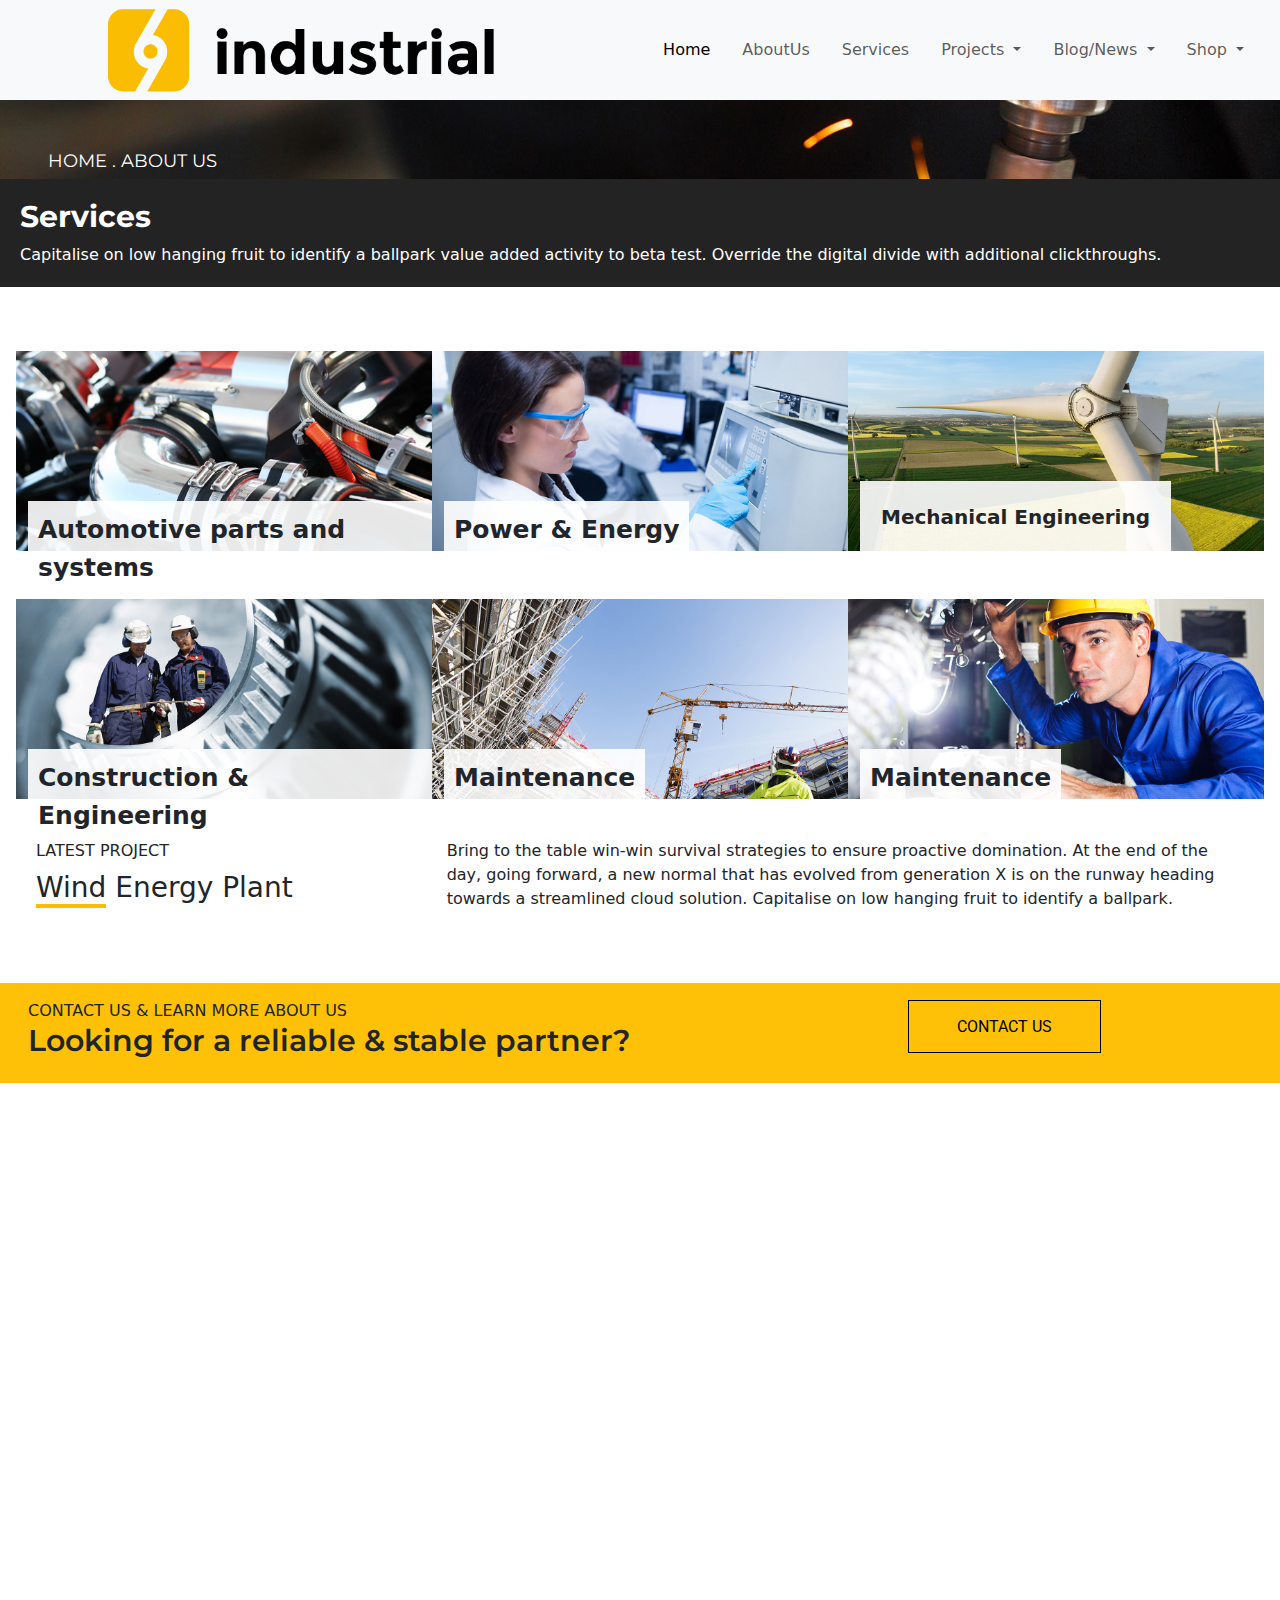
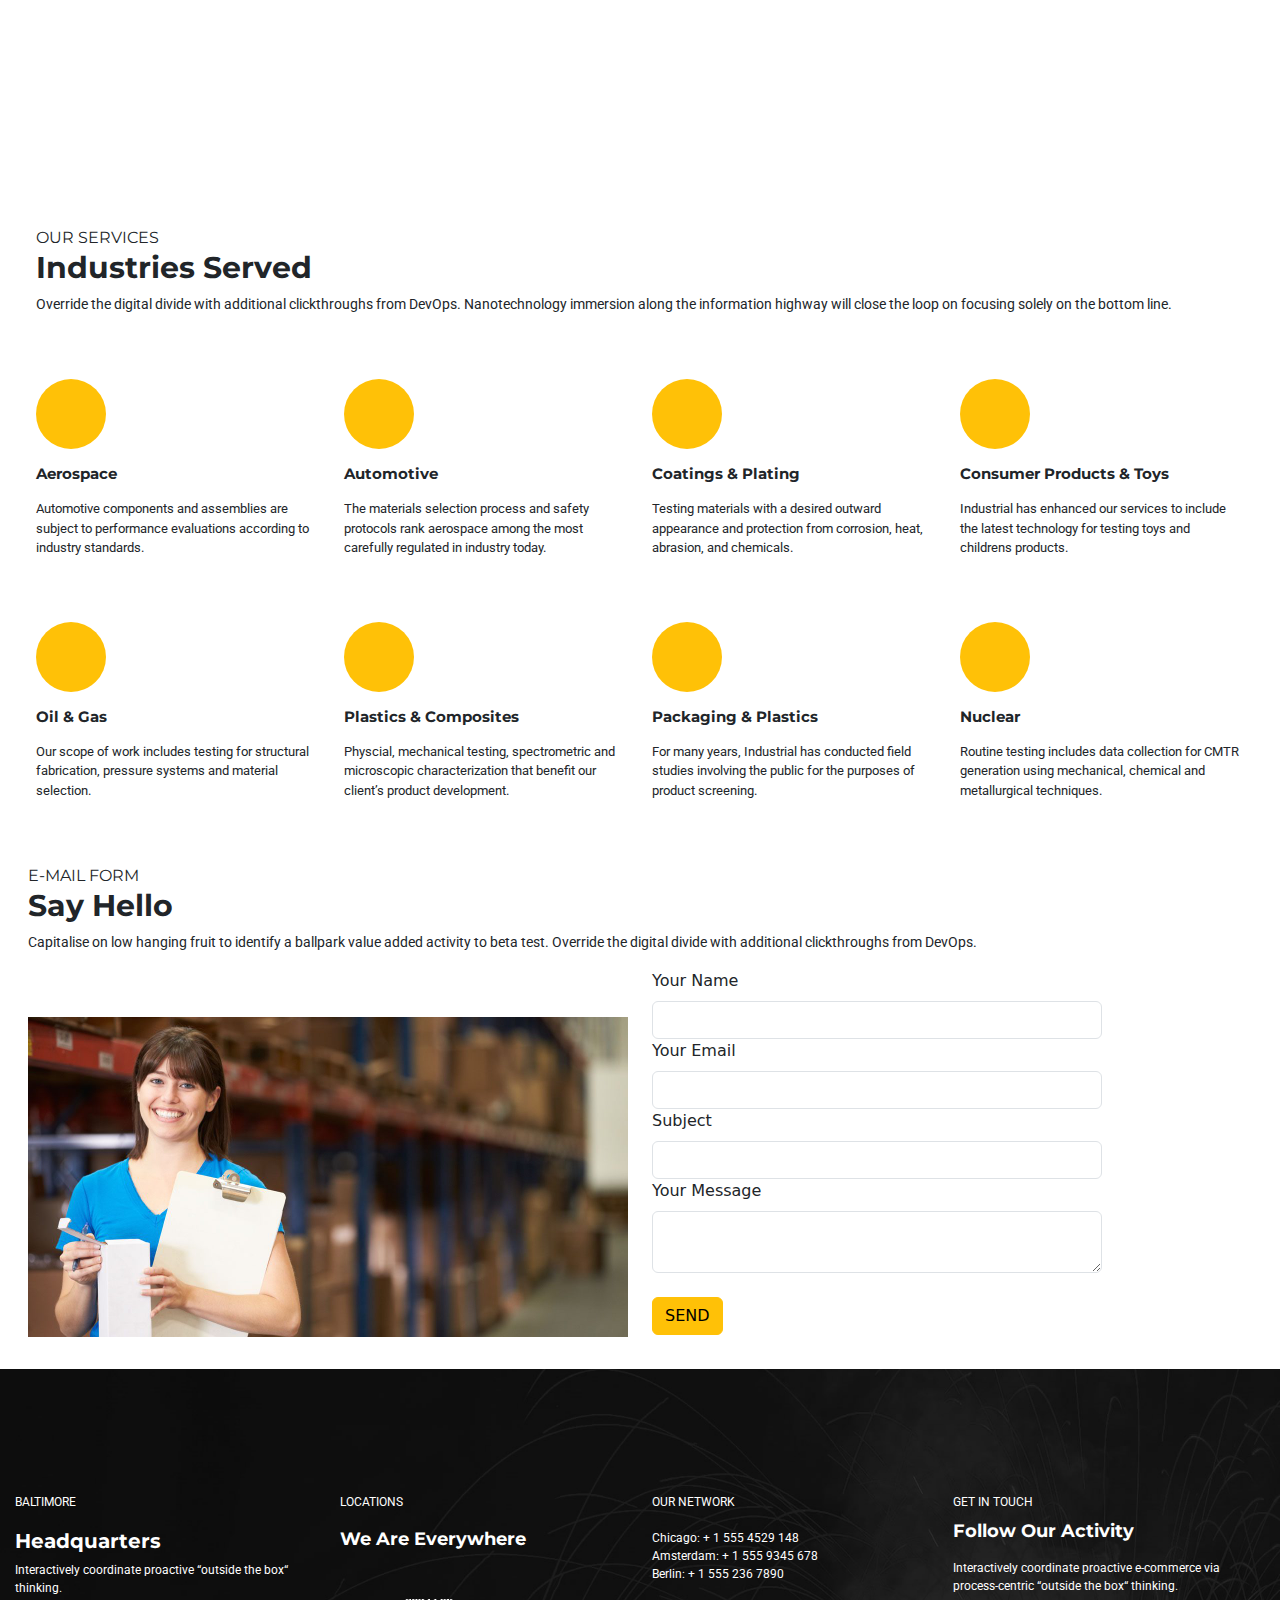
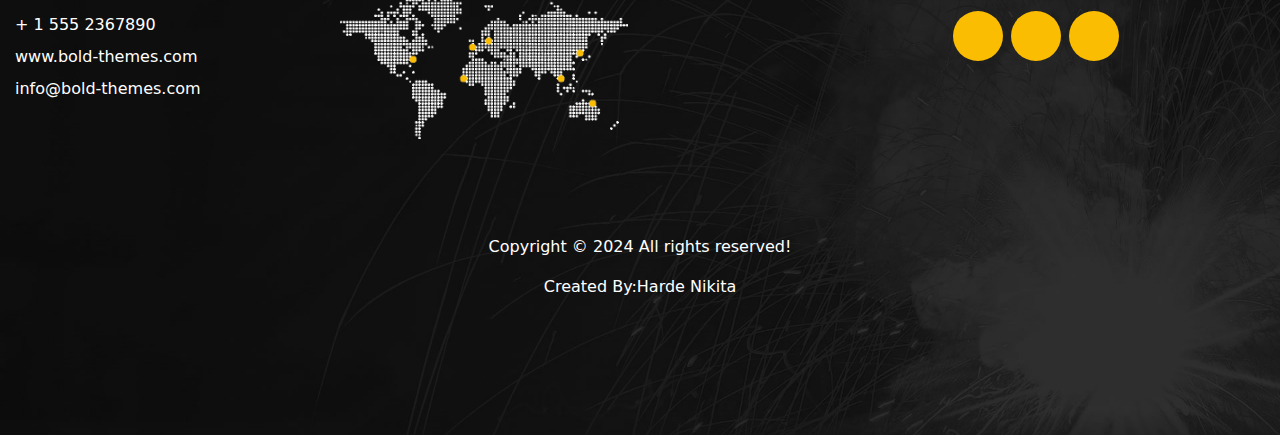
<file: Bootstrap Template 3/services.html>
<!doctype html>
<html lang="en">

<head>
    <meta charset="utf-8">
    <meta name="viewport" content="width=device-width, initial-scale=1">
    <title>Bootstrap Template</title>
    <link rel="stylesheet" href="./services.css">
    <link rel="stylesheet" href="https://cdnjs.cloudflare.com/ajax/libs/font-awesome/6.6.0/css/all.min.css"
        integrity="sha512-Kc323vGBEqzTmouAECnVceyQqyqdsSiqLQISBL29aUW4U/M7pSPA/gEUZQqv1cwx4OnYxTxve5UMg5GT6L4JJg=="
        crossorigin="anonymous" referrerpolicy="no-referrer" />
    <link rel="preconnect" href="https://fonts.googleapis.com">
    <link rel="preconnect" href="https://fonts.gstatic.com" crossorigin>
    <link
        href="https://fonts.googleapis.com/css2?family=Roboto:ital,wght@0,100;0,300;0,400;0,500;0,700;0,900;1,100;1,300;1,400;1,500;1,700;1,900&display=swap"
        rel="stylesheet">
    <link href="https://fonts.googleapis.com/css2?family=Montserrat:ital,wght@0,100..900;1,100..900&display=swap"
        rel="stylesheet">
    <link href="https://cdn.jsdelivr.net/npm/bootstrap@5.3.3/dist/css/bootstrap.min.css" rel="stylesheet"
        integrity="sha384-QWTKZyjpPEjISv5WaRU9OFeRpok6YctnYmDr5pNlyT2bRjXh0JMhjY6hW+ALEwIH" crossorigin="anonymous">
</head>

<body>
    <div class="container-fluid p-0 overflow-hidden">
        <header>
            <nav class="navbar navbar-expand-lg bg-body-tertiary">
                <div class="container-fluid">
                    <div class="row m-0">
                        <div class="col-6">
                            <button class="navbar-toggler mt-3" type="button" data-bs-toggle="offcanvas"
                                data-bs-target="#offcanvas" aria-controls="offcanvasExample" aria-expanded="false"
                                aria-label="Toggle navigation">
                                <span class="navbar-toggler-icon d-lg-none"></span>
                            </button>
                        </div>
                        <div class="col-6 col-md-3 ms-md-5 ps-md-5 col-lg-9 pe-lg-5 me-lg-5">
                            <a class="navbar-brand" href="#"><img src="./images/Background/logo-yellow-black.png"
                                    class="img-fluid">
                            </a>
                        </div>
                    </div>
                    <div class="collapse navbar-collapse text-center" id="navbarNav">
                        <ul class="navbar-nav">
                            <li class="nav-item me-3">
                                <a class="nav-link active" aria-current="page" href="./industry.html">Home</a>
                            </li>
                            <li class="nav-item me-3 ">
                                <a class="nav-link " aria-current="page" href="./About.html">AboutUs</a>
                            </li>
                            <li class="nav-item me-3">
                                <a class="nav-link " aria-current="page" href="./services.html">Services</a>
                            </li>
                           <!-- <li class="nav-item dropdown me-3">
                                <a class="nav-link dropdown-toggle" href="./About.html" role="button" data-bs-toggle="dropdown"
                                    aria-expanded="false">
                                    About Us
                                </a>
                                <ul class="dropdown-menu">
                                    <li><a class="dropdown-item" href="./About.html">Overview</a></li>
                                    <li><a class="dropdown-item" href="./About.html">History</a></li>
                                    <li><a class="dropdown-item" href="./About.html">Clients & Testimonials</a></li>
                                    <li><a class="dropdown-item" href="./About.html">Personal biography</a></li>
                                    <li><a class="dropdown-item" href="./About.html">Team members</a></li>
                                    <li><a class="dropdown-item" href="./About.html">Location</a></li>
                                    <li><a class="dropdown-item" href="./About.html">Contact</a></li>
                                    <li><a class="dropdown-item" href="./About.html">Under Construction</a></li>
                                </ul>
                            </li>
                            <li class="nav-item dropdown me-3">
                                <a class="nav-link dropdown-toggle" href="#" role="button" data-bs-toggle="dropdown"
                                    aria-expanded="false">
                                    Services
                                </a>
                                <ul class="dropdown-menu">
                                    <li><a class="dropdown-item" href="#">Overview</a></li>
                                    <li><a class="dropdown-item" href="#">Single Services</a></li>
                                    <li><a class="dropdown-item" href="#">Price Packages</a></li>
                                    <li><a class="dropdown-item" href="#">Our Expertize</a></li>
                                    <li><a class="dropdown-item" href="#">Cost Calaculator</a></li>
                                    <li><a class="dropdown-item" href="#">FAQ</a></li>
                                </ul>-->
                            </li>
                            <li class="nav-item dropdown me-3">
                                <a class="nav-link dropdown-toggle" href="#" role="button" data-bs-toggle="dropdown"
                                    aria-expanded="false">
                                    Projects
                                </a>
                                <ul class="dropdown-menu">
                                    <li><a class="dropdown-item" href="#">Portfolio Grid</a></li>
                                    <li><a class="dropdown-item" href="#">Portfolio Tiles</a></li>
                                    <li><a class="dropdown-item" href="#">Single Project</a></li>
                                </ul>
                            <li class="nav-item dropdown me-3">
                                <a class="nav-link dropdown-toggle" href="#" role="button" data-bs-toggle="dropdown"
                                    aria-expanded="false">
                                    Blog/News
                                </a>
                                <ul class="dropdown-menu">
                                    <li><a class="dropdown-item" href="#">Blog iist</a></li>
                                    <li><a class="dropdown-item" href="#">Blog grid</a></li>
                                    <li><a class="dropdown-item" href="#">Blog Tiles</a></li>
                                    <li><a class="dropdown-item" href="#">Single Post</a></li>
                                </ul>
                            </li>
                            <li class="nav-item dropdown me-3">
                                <a class="nav-link dropdown-toggle" href="#" role="button" data-bs-toggle="dropdown"
                                    aria-expanded="false">
                                    Shop
                                </a>
                                <ul class="dropdown-menu">
                                    <li><a class="dropdown-item" href="#">Products</a></li>
                                    <li><a class="dropdown-item" href="#">Single Product</a></li>
                                    <li><a class="dropdown-item" href="#">Shop Pages</a></li>
                                </ul>
                            </li>
                            <section class="mt-3 d-lg-none">
                                <div>
                                    <i class="fa-regular fa-clock"></i>
                                    <h6>Working hours:</h6>
                                    <span>Mon - Sat 8.00 - 18.00</span>
                                </div>
                                <div>
                                    <i class="fa-solid fa-mobile-screen"></i>
                                    <h6>Call Us:</h6>
                                    <span>(+1) 555 234-8765</span>
                                </div>
                            </section>
                            <div class="mt-3 d-lg-none">
                                <i class="fa-brands fa-facebook-f"></i>
                                <i class="fa-brands fa-twitter"></i>
                                <i class="fa-solid fa-magnifying-glass"></i>
                            </div>
                        </ul>
                    </div>
                </div>
            </nav>

            <div class="offcanvas offcanvas-start" tabindex="-1" id="offcanvas" aria-labelledby="offcanvasLabel">
                <div class="offcanvas-header">
                    <h5 class="offcanvas-title" id="offcanvasLabel"><a class="navbar-brand" href="#"><img
                                src="./images/Background/logo-yellow-black.png" class="img-fluid">
                        </a></h5>
                    <button type="button" class="btn-close" data-bs-dismiss="offcanvas" aria-label="Close"></button>
                </div>
                <div class="offcanvas-body">
                    <nav class="navbar navbar-expand-lg bg-body-tertiary">
                        <div class="container-fluid ms-5 ps-5">
                            <ul class="navbar-nav">
                                <li class="nav-item me-3">
                                    <a class="nav-link active" aria-current="page" href="./industry.html">Home</a>
                                </li>
                                <li class="nav-item me-3">
                                    <a class="nav-link " aria-current="page" href="./About.html">AboutUs</a>
                                </li>
                                <li class="nav-item me-3 ">
                                    <a class="nav-link " aria-current="page" href="./services.html">Services</a>
                                </li>
                              <!--  <li class="nav-item dropdown me-3">
                                    <a class="nav-link dropdown-toggle" href="#" role="button" data-bs-toggle="dropdown"
                                        aria-expanded="false">
                                        About Us
                                    </a>
                                    <ul class="dropdown-menu">
                                        <li><a class="dropdown-item" href="#">Overview</a></li>
                                        <li><a class="dropdown-item" href="#">History</a></li>
                                        <li><a class="dropdown-item" href="#">Clients & Testimonials</a></li>
                                        <li><a class="dropdown-item" href="#">Personal biography</a></li>
                                        <li><a class="dropdown-item" href="#">Team members</a></li>
                                        <li><a class="dropdown-item" href="#">Location</a></li>
                                        <li><a class="dropdown-item" href="#">Contact</a></li>
                                        <li><a class="dropdown-item" href="#">Under Construction</a></li>
                                    </ul>
                                </li>
                                <li class="nav-item dropdown me-3">
                                    <a class="nav-link dropdown-toggle" href="#" role="button" data-bs-toggle="dropdown"
                                        aria-expanded="false">
                                        Services
                                    </a>
                                    <ul class="dropdown-menu">
                                        <li><a class="dropdown-item" href="#">Overview</a></li>
                                        <li><a class="dropdown-item" href="#">Single Services</a></li>
                                        <li><a class="dropdown-item" href="#">Price Packages</a></li>
                                        <li><a class="dropdown-item" href="#">Our Expertize</a></li>
                                        <li><a class="dropdown-item" href="#">Cost Calaculator</a></li>
                                        <li><a class="dropdown-item" href="#">FAQ</a></li>
                                    </ul>
                                </li>-->
                                <li class="nav-item dropdown me-3">
                                    <a class="nav-link dropdown-toggle" href="#" role="button" data-bs-toggle="dropdown"
                                        aria-expanded="false">
                                        Projects
                                    </a>
                                    <ul class="dropdown-menu">
                                        <li><a class="dropdown-item" href="#">Portfolio Grid</a></li>
                                        <li><a class="dropdown-item" href="#">Portfolio Tiles</a></li>
                                        <li><a class="dropdown-item" href="#">Single Project</a></li>
                                    </ul>
                                <li class="nav-item dropdown me-3">
                                    <a class="nav-link dropdown-toggle" href="#" role="button" data-bs-toggle="dropdown"
                                        aria-expanded="false">
                                        Blog/News
                                    </a>
                                    <ul class="dropdown-menu">
                                        <li><a class="dropdown-item" href="#">Blog iist</a></li>
                                        <li><a class="dropdown-item" href="#">Blog grid</a></li>
                                        <li><a class="dropdown-item" href="#">Blog Tiles</a></li>
                                        <li><a class="dropdown-item" href="#">Single Post</a></li>
                                    </ul>
                                </li>
                                <li class="nav-item dropdown me-3">
                                    <a class="nav-link dropdown-toggle" href="#" role="button" data-bs-toggle="dropdown"
                                        aria-expanded="false">
                                        Shop
                                    </a>
                                    <ul class="dropdown-menu">
                                        <li><a class="dropdown-item" href="#">Products</a></li>
                                        <li><a class="dropdown-item" href="#">Single Product</a></li>
                                        <li><a class="dropdown-item" href="#">Shop Pages</a></li>
                                    </ul>
                                </li>
                                <section class="mt-3 d-lg-none">
                                    <div>
                                        <i class="fa-regular fa-clock"></i>
                                        <h6>Working hours:</h6>
                                        <span>Mon - Sat 8.00 - 18.00</span>
                                    </div>
                                    <div>
                                        <i class="fa-solid fa-mobile-screen mt-5"></i>
                                        <h6>Call Us:</h6>
                                        <span>(+1) 555 234-8765</span>
                                    </div>
                                </section>
                                <div class="mt-5 d-lg-none">
                                    <i class="fa-brands fa-facebook-f pe-3"></i>
                                    <i class="fa-brands fa-twitter pe-3"></i>
                                    <i class="fa-solid fa-magnifying-glass pe-3"></i>
                                </div>
                            </ul>

                        </div>
                    </nav>

                </div>
            </div>
        </header>
        <main>
            <div id="hero">
                <ul class="list-unstyled px-4 pt-5 mb-1">
                    <li><a href=# class=" home text-decoration-none text-white mx-md-4 pb-md-0">HOME <span>. ABOUT
                                US</span></a></li>
                </ul>
                <div class="hero1 text-white">
                    <h2 class="heading">Services</h2>
                    <div class="text">Capitalise on low hanging fruit to identify a ballpark value added activity to
                        beta test.
                        Override the digital divide with additional clickthroughs.</div>
                </div>
            </div>

            <section id="img" class="row m-0 m-3">
                <div class="img1 col-lg-4 mt-5">
                    <div id="imgtext1">
                        Automotive parts and systems
                    </div>
                </div>
                <div class="img2 mt-5 col-lg-4 ">
                    <div id="imgtext2">
                        Power & Energy
                    </div>
                </div>
                <div class="img3 mt-5 col-lg-4 ">
                    <div id="imgtext3">
                        Mechanical Engineering
                    </div>
                </div>
                <div class="img4 mt-5 col-lg-4">
                    <div id="imgtext4">
                        Construction & Engineering
                    </div>
                </div>
                <div class="img5 mt-5 col-lg-4">
                    <div id="imgtext5">
                        Maintenance
                    </div>
                </div>
                <div class="img6 mt-5 col-lg-4">
                    <div id="imgtext6">
                        Maintenance
                    </div>
                </div>
            </section>

            <section class="p-4">
                <div class="row m-0">
                    <div class="col-lg-4">
                        <span class="latest pb-5">LATEST PROJECT</span>

                        <h3 class="heading3 pt-2 pb-4"><span
                                style="border-bottom:4px solid #FBBD02; padding-top: 20px;">Wind</span> Energy Plant
                        </h3>
                    </div>
                    <div class="col-lg-8">
                        <p class="text1 mb-5">Bring to the table win-win survival strategies to ensure proactive
                            domination.
                            At
                            the
                            end of the day,
                            going forward, a new normal that has evolved from generation X is on the runway heading
                            towards
                            a
                            streamlined cloud solution. Capitalise on low hanging fruit to identify a ballpark.
                        </p>
                    </div>
                </div>
               <!-- <div id="carouselExampleSlidesOnly" class="carousel slide" data-bs-ride="carousel">
                    <div class="carousel-inner">
                        <div class="carousel-item active">
                            <img src="./images/Illustration/portfolio_05-320x240.jpg" class="d-block w-100" alt="img1">
                        </div>
                        <div class="carousel-item">
                            <img src="./images/Illustration/portfolio_04-320x240.jpg" class="d-block w-100" alt="img2">
                        </div>
                        <div class="carousel-item">
                            <img src="./images/Illustration/portfolio_07-320x240.jpg" class="d-block w-100" alt="img3">
                        </div>
                        <div class="carousel-item">
                            <img src="./images/Illustration/portfolio_03-320x240.jpg" class="d-block w-100" alt="img4">
                        </div>
                        <div class="carousel-item">
                            <img src="./images/Illustration/portfolio_02-320x240.jpg" class="d-block w-100" alt="img5">
                        </div>
                        <div class="carousel-item">
                            <img src="./images/Illustration/portfolio_01-320x240.jpg" class="d-block w-100" alt="img6">
                        </div>
                        <div class="carousel-item">
                            <img src="./images/Illustration/portfolio_06-320x240.jpg" class="d-block w-100" alt="img7">
                        </div>
                    </div>
                </div>-->
            </section>
            <section class="bg-warning p-3 row m-0">
                <div class="col-lg-8">
                    <span>CONTACT US & LEARN MORE ABOUT US</span>
                    <h2 class="stable">Looking for a reliable & stable partner?</h2>
                </div>
                <div class="mt-5 col-lg-4 mt-lg-3">
                    <a href="#"
                        class="btn1 text-decoration-none rounded-0 text-black px-2 py-2 px-lg-5 py-lg-3 mx-lg-5">CONTACT
                        US</a>
                </div>
            </section>
            <div id="backfactory" class="text-center text-white row m-0">
                <span class="offer">WHAT WE OFFER</span>
                <h2 class="heading4 mt-3">Our company services</h2>
                <p class="text2 m-3">Holistically pontificate installed base portals after maintainable products.
                    Nanotechnology immersion
                    along the highway will close the loop on focusing solely on the bottom line.</p>
                <div class="col-md-6  col-lg-3">
                    <i class="fa-solid fa-fire-flame-simple text-warning icon mt-5"></i>
                    <h4 class="mt-3 iconheading">Energy & Utilities</h4>
                    <p class="m-3 icontext">Efficiently unleash cross-media information without cross-media value.
                        Quickly maximize timely
                        deliverables.</p>
                </div>
                <div class="col-md-6 col-lg-3">
                    <i class="fa-regular fa-clock text-warning icon mt-5"></i>
                    <h4 class="mt-3 iconheading">Communication Services</h4>
                    <p class="m-3 icontext">Nanotechnology immersion along the highway will close the loop on focusing
                        solely on the bottom line.</p>
                </div>
                <div class="col-md-6 col-lg-3">
                    <i class="fa-brands fa-android  text-warning icon mt-5"></i>
                    <h4 class="mt-3 iconheading">Internet of Things</h4>
                    <p class="m-3 icontext"> Quickly maximize timely deliverables for real-time schemas. Dramatically
                        maintain click solutions.</p>
                </div>
                <div class="col-md-6 col-lg-3">
                    <i class="fa-brands fa-android  text-warning icon mt-5"></i>
                    <h4 class="mt-3 iconheading">Product Development</h4>
                    <p class="m-3 icontext">Professionally cultivate customer service with ideas. Dynamically innovate
                        resource-leveling service.</p>
                </div>
                <div class="col-md-6 col-lg-3">
                    <i class="fa-brands fa-android  text-warning icon mt-5"></i>
                    <h4 class="mt-3 iconheading">Industrial Automation</h4>
                    <p class="m-3 icontext">Nanotechnology immersion along the highway will close the loop on focusing
                        solely on the bottom line.</p>
                </div>
                <div class="col-md-6 col-lg-3">
                    <i class="fa-brands fa-android  text-warning icon mt-5"></i>
                    <h4 class="mt-3 iconheading">Artificial Intelligence</h4>
                    <p class="m-3 icontext">Keeping your eye on the ball while performing a deep dive on the start-up
                        product mentality.p>
                </div>
                <div class="col-md-6 col-lg-3">
                    <i class="fa-solid fa-flask-vial text-warning icon mt-5"></i></i>
                    <h4 class="mt-3 iconheading">Medical Devices</h4>
                    <p class="m-3 icontext">Synergize resource relationships via premier markets. Dynamically innovate
                        resource-leveling service.</p>
                </div>
                <div class="col-md-6 col-lg-3">
                    <i class="fa-solid fa-industry text-warning icon mt-5"></i>
                    <h4 class="mt-3 iconheading">Industrial Manufacturing</h4>
                    <p class="m-3 icontext">Seamlessly empower fully researched growth strategies and interoperable
                        internal or “organic“ sources.</p>
                </div>
            </div>
            <section class="m-4 row m-0">
                <span class="service">OUR SERVICES</span>
                <h2 class="heading5">Industries Served</h2>
                <p class="text3">Override the digital divide with additional clickthroughs from DevOps. Nanotechnology
                    immersion along
                    the information highway will close the loop on focusing solely on the bottom line.</p>
                <div class="col-md-6  col-lg-3">
                    <div class="bg-warning rounded-circle circle mt-5">
                        <i class="fa-solid fa-jet-fighter-up text-white iconwar ms-3 mt-3"></i>
                    </div>
                    <h4 class="circleicon mt-3 mb-3">Aerospace</h4>
                    <p class="circletext">Automotive components and assemblies are subject to performance evaluations
                        according to industry
                        standards. </p>
                </div>
                <div class="col-md-6  col-lg-3">
                    <div class="bg-warning rounded-circle circle mt-5">
                        <i class="fa-solid fa-car-side text-white iconwar ms-3 mt-3"></i>
                    </div>
                    <h4 class="circleicon mt-3 mb-3">Automotive</h4>
                    <p class="circletext">The materials selection process and safety protocols rank aerospace among the
                        most
                        carefully
                        regulated in industry today. </p>
                </div>
                <div class="col-md-6  col-lg-3">
                    <div class="bg-warning rounded-circle circle mt-5">
                        <i class="fa-brands fa-squarespace text-white iconwar ms-3 mt-3"></i>
                    </div>
                    <h4 class="circleicon mt-3 mb-3">Coatings & Plating</h4>
                    <p class="circletext">Testing materials with a desired outward appearance and protection from
                        corrosion,
                        heat, abrasion, and chemicals. </p>
                </div>
                <div class="col-md-6  col-lg-3">
                    <div class="bg-warning rounded-circle circle mt-5">
                        <i class="fa-solid fa-bicycle text-white iconwar ms-3 mt-3"></i>
                    </div>
                    <h4 class="circleicon mt-3 mb-3">Consumer Products & Toys</h4>
                    <p class="circletext">Industrial has enhanced our services to include the latest technology for
                        testing
                        toys and childrens products. </p>
                </div>
                <div class="col-md-6  col-lg-3">
                    <div class="bg-warning rounded-circle circle mt-5">
                        <i class="fa-solid fa-droplet text-white iconwar ms-3 mt-3"></i>
                    </div>
                    <h4 class="circleicon mt-3 mb-3">Oil & Gas</h4>
                    <p class="circletext">Our scope of work includes testing for structural fabrication, pressure
                        systems
                        and material selection. </p>
                </div>
                <div class="col-md-6  col-lg-3">

                    <div class="bg-warning rounded-circle circle mt-5">
                        <i class="fa-solid fa-droplet text-white iconwar ms-3 mt-3"></i>
                    </div>
                    <h4 class="circleicon mt-3 mb-3">Plastics & Composites</h4>
                    <p class="circletext">Physcial, mechanical testing, spectrometric and microscopic characterization
                        that
                        benefit our client’s product development. </p>

                </div>
                <div class="col-md-6  col-lg-3">
                    <div class="bg-warning rounded-circle circle mt-5">
                        <i class="fa-solid fa-droplet text-white iconwar ms-3 mt-3"></i>
                    </div>
                    <h4 class="circleicon mt-3 mb-3">Packaging & Plastics</h4>
                    <p class="circletext">For many years, Industrial has conducted field studies involving the public
                        for
                        the purposes of product screening. </p>

                </div>
                <div class="col-md-6  col-lg-3">
                    <div class="bg-warning rounded-circle circle mt-5">
                        <i class="fa-solid fa-atom text-white iconwar ms-3 mt-3"></i>
                    </div>
                    <h4 class="circleicon mt-3 mb-3">Nuclear</h4>
                    <p class="circletext">Routine testing includes data collection for CMTR generation using mechanical,
                        chemical and metallurgical techniques. </p>
                </div>
            </section>
            <section class="m-3 mt-5 row m-0 ">
                <span class="email">E-MAIL FORM</span>
                <h3 class="formheading">Say Hello</h3>
                <p class="formtext">Capitalise on low hanging fruit to identify a ballpark value added activity to beta
                    test. Override
                    the digital divide with additional clickthroughs from DevOps. </p>
                <section class="mt-5 mb-3 col-md-6">
                    <img src="./images/Illustration/inner_lab_4-1200x640.jpg" alt="lab" height="100%" width="100%"
                        class="img-fluid">
                </section>
                <div class="col-md-6">
                    <form>
                        <label for="name" class="form-label">Your Name</label>
                        <input type="text" id="name" class="form-control w-75">
                        <label for="email" class="form-label">Your Email</label>
                        <input type="email" id="email" class="form-control w-75">
                        <label for="sub" class="form-label">Subject</label>
                        <input type="text" id="sub" class="form-control w-75">
                        <label for="msg" class="form-label">Your Message</label>
                        <textarea  type="text"  id="msg" class="form-control w-75"></textarea>
                        <button type="button" class="btn btn-warning mt-4">SEND</button>
                    </form>
                </div>
            </section>
        </main>
        <footer>
            <div id="footimg">
                <section class="row m-0">
                    <div class="col-lg-3 px-lg-0 ">
                        <span class=" balt px-3 text-white px-lg-0">BALTIMORE</span>
                        <h4 class=" headquart px-3 text-white mt-3 px-lg-0">Headquarters</h4>
                        <p class=" box px-3 text-white px-lg-0">Interactively coordinate proactive “outside the box“
                            thinking.
                        </p>
                        <div class="mb-2">
                            <a href="#" class="text-decoration-none text-white"><i
                                    class="fa-solid fa-phone px-3 px-lg-0"></i><span>+ 1
                                    555 2367890</span></a>
                        </div>
                        <div class="mb-2">
                            <a href="#" class="text-decoration-none text-white"><i
                                    class="fa-solid fa-link px-3 px-lg-0"></i><span>www.bold-themes.com</span></a>
                        </div>
                        <div class="mb-2">
                            <a href="#" class="text-decoration-none text-white"><i
                                    class="fa-solid fa-envelope px-3 px-lg-0"></i><span>info@bold-themes.com</span></a>
                        </div>
                    </div>
                    <div class="col-lg-6 px-lg-0 ">
                        <section class="row m-0">
                            <div class="mt-5 mx-3 col-md-6 mx-lg-0 mt-lg-0">
                                <span class="loc text-white">LOCATIONS</span>
                                <h4 class="every text-white mt-lg-3">We Are Everywhere</h4>
                                <div class="mt-5">
                                    <img src="./images/Illustration/world-dot-map-white-320x156.png" alt="map"
                                        width="100%">
                                </div>
                            </div>
                            <div class="ournet mt-5 col-md-5 mt-lg-0">
                                <span class="net text-white mx-3 mx-lg-0">OUR NETWORK</span>
                                <div class=" footicon mt-3">
                                    <a href="#" class="text-decoration-none text-white">
                                        <i class="fa-solid fa-location-dot px-3 px-lg-0"></i><span>Chicago: + 1 555 4529
                                            148</span></a>
                                </div>
                                <div class="footicon">
                                    <a href="#" class="text-decoration-none text-white">
                                        <i class="fa-solid fa-location-dot px-3 px-lg-0"></i><span>Amsterdam: + 1 555
                                            9345
                                            678</span></a>
                                </div>
                                <div class="footicon">
                                    <a href="#" class="text-decoration-none text-white">
                                        <i class="fa-solid fa-location-dot px-3 px-lg-0"></i><span>Berlin: + 1 555 236
                                            7890</span></a>
                                </div>
                            </div>
                        </section>
                    </div>
                    <div class=" mt-5 col-lg-3 px-lg-0 mt-lg-0">
                        <span class="get text-white">GET IN TOUCH</span>
                        <h4 class="activity text-white mt-2 mb-3">Follow Our Activity</h4>
                        <p class="com text-white col-md-5 col-lg-12">Interactively coordinate proactive e-commerce via
                            process-centric “outside
                            the box“ thinking.</p>
                        <div class="d-flex">
                            <div class="colicon text-white rounded-circle me-2">
                                <i class="fa-brands fa-facebook-f mx-3 mt-3"></i>
                            </div>
                            <div class="colicon text-white rounded-circle me-2">
                                <i class="fa-brands fa-twitter mx-3 mt-3"></i>
                            </div>
                            <div class="colicon text-white rounded-circle me-2">
                                <i class="fa-brands fa-linkedin-in mx-3 mt-3"></i>
                            </div>
                        </div>
                    </div>
                </section>

                <div id="copyright" class="text-white mt-5 text-center pt-md-5">
                    <p>Copyright &copy; 2024 All rights reserved!</p>
                    <p>Created By:Harde Nikita</p>
                </div>
            </div>
        </footer>
    </div>
    <script src="https://cdn.jsdelivr.net/npm/bootstrap@5.3.3/dist/js/bootstrap.bundle.min.js"
        integrity="sha384-YvpcrYf0tY3lHB60NNkmXc5s9fDVZLESaAA55NDzOxhy9GkcIdslK1eN7N6jIeHz"
        crossorigin="anonymous"></script>
</body>

</html>
</file>
<file: Bootstrap Template 3/About.css>
* {
    margin: 0px;
    padding: 0px;
}
#hero {
    background-image: url(./images/Background/hero_inner_page.jpg);
    background-size: cover;
    background-position: center center;
    height: 50%;
}

.hero1 {
    background: linear-gradient(to right, rgb(35, 35, 35), rgb(35, 35, 35));
    padding: 20px;
}

.home {
    font-family: "Montserrat", sans-serif;
}

.heading {
    font-family: "Montserrat", sans-serif;
}

.text {
    font-family: "Roboto", sans-serif;
}

.icon {
    font-size: 40px;
}

.logoheading {
    font-size: 17px;
    font-weight: 700;
    font-family: "Montserrat", sans-serif;
}

.logotext {
    font-size: 12px;
    font-family: "Roboto", sans-serif;
}

.num {
    font-size: 25px;
    font-weight: 700;
    font-family: "Montserrat", sans-serif;
}

.project {
    font-size: 12px;
    font-family: "Roboto", sans-serif;
}

.btn1 {
    margin-left: 140px;
    font-family: "Roboto", sans-serif;
    font-size: 13px;
}

.look {
    font-family: "Montserrat", sans-serif;
    font-size: 17px;
    font-weight: 700;
}

.ourpro {
    font-family: "Montserrat", sans-serif;
    font-size: 35px;
    font-weight: 700;
}

.parag {
    font-size: 15px;
    font-family: "Roboto", sans-serif;
}

#backimg {
    background-image: url(./images/Background/background_3.jpg);
    background-size: cover;
    background-position: center center;
    padding: 40px 15px;
}

.skill {
    font-size: 35px;
    font-weight: 600;
    font-family: "Montserrat", sans-serif;
}
.btn2 {
    border: 1px solid white;
}

.warn {
    background-color: rgb(251, 189, 2);
}

.stable {
    font-size: 20px;
    font-weight: 700;
    font-family: "Montserrat", sans-serif;
}

.btn2 {
    font-size: 13px;
    font-weight: 700;
    font-family: "Montserrat", sans-serif;
    margin-left: 140px;
}

.service {
    font-size: 30px;
    font-weight: 700;
    font-family: "Montserrat", sans-serif;
}

.parag1 {
    font-size: 14px;
    font-weight: 400;
    font-family: "Roboto", sans-serif;
}
#prog{
    background-color:rgb(251, 189, 2) ;
}
#footimg {
    background-image: url(./images/Background/background-footer.jpg);
    background-size: cover;
    background-position: center center;
    padding: 120px 15px;
}

.balt {
    font-size: 12px;
    font-weight: 400;
    font-family: "Roboto", sans-serif;
}

.headquart {
    font-size: 20px;
    font-weight: 700;
    font-family: "Montserrat", sans-serif;
}

.box {
    font-size: 12px;
    font-weight: 400;
    font-family: "Roboto", sans-serif;
}

.loc {
    font-size: 12px;
    font-weight: 400;
    font-family: "Roboto", sans-serif;
}

.every {
    font-size: 18px;
    font-weight: 700;
    font-family: "Montserrat", sans-serif;
}

.net {
    font-size: 12px;
    font-weight: 400;
    font-family: "Roboto", sans-serif;
}

.footicon {
    font-size: 12px;
    font-weight: 400;
    font-family: "Roboto", sans-serif;
}

.get {
    font-size: 12px;
    font-weight: 400;
    font-family: "Roboto", sans-serif;
}

.activity {
    font-size: 18px;
    font-weight: 700;
    font-family: "Montserrat", sans-serif;
}
.com {
    font-size: 12px;
    font-weight: 400;
    font-family: "Roboto", sans-serif;
}
.colicon{
    background-color:rgb(251, 189, 2);
    height: 50px;
    width: 50px;
}

@media only screen and (min-width:768px){
    .hero1 {
        background: linear-gradient(to right, transparent,transparent);
        padding: 40px;
    }
    .heading{
        font-size: 35px;
        font-weight: 800;
    }
    .onet{
        font-size: 30px;
        font-weight: 700;
    }
    .num{
        font-size: 35px;
        font-weight: 700;
    }
.icon {
    font-size: 50px;
}
.ournet{
    padding-top: 150px;
}
}

@media only screen and (min-width:992px){
.per{
    padding-top: 100px;
}
}
@media only screen and (min-width:1200px){
    .navbar{
        height: 100px;
    }
}
</file>
<file: Bootstrap Template 3/industry.css>
* {
    margin: 0px;
    padding: 0px;
}
#hero{
    background-image: url(./images/Background/background_2.jpg);
    background-size: cover;
    background-position: center center;
  padding: 100px 0px;
}
.press{
    font-family: "Montserrat", sans-serif;
}
.heading{
    font-size: 40px;
    font-weight: 800;
    font-family: "Montserrat", sans-serif;
}
.text{
    font-size: 18px;
    font-family: "Roboto", sans-serif;
}
#heading1{
    font-size: 38px;
    font-weight: 600;
    font-family: "Montserrat", sans-serif;
}
#img{
    padding: 30px;
}
.img1{
    background-image: url(./images/Background/inner_1.jpg);
    background-size: cover;
    background-position: center center;
  padding: 100px 0px;
  position: relative;
}
#imgtext1{
    background-image: linear-gradient(to right,rgba(255, 255, 255,0.9),rgba(255, 255, 255,0.9));
    margin-top: 10px;
    padding: 10px;
    position: absolute;
    font-size: 25px;
    font-weight: 700;
}
.img2{
    background-image: url(./images/Background/inner_2.jpg);
    background-size: cover;
    background-position: center center;
  padding: 100px 0px;
  position: relative;
}
#imgtext2{
    background-image: linear-gradient(to right,rgba(255, 255, 255,0.9),rgba(255, 255, 255,0.9));
    margin-top: 50px;
    position: absolute;
    font-size: 25px;
    font-weight: 700;
    padding: 10px;
}
.img3{
    background-image: url(./images/Background/inner_3.jpg);
    background-size: cover;
    background-position: center center;
  padding: 100px 0px;
  position: relative;
}
#imgtext3{
    background-image: linear-gradient(to right,rgba(255, 255, 255,0.9),rgba(255, 255, 255,0.9));
    padding: 21px;
    margin-top: 30px;
    position: absolute;
    font-size: 20px;
    font-weight: 649;
}
.img4{
    background-image: url(./images/Background/inner_4.jpg);
    background-size: cover;
    background-position: center center;
  padding: 100px 0px;
  position: relative;
}
#imgtext4{
    background-image: linear-gradient(to right,rgba(255, 255, 255,0.9),rgba(255, 255, 255,0.9));
    margin-top: 10px;
    padding: 10px;
    position: absolute;
    font-size: 25px;
    font-weight: 700;
}
.img5{
    background-image: url(./images/Background/inner_5.jpg);
    background-size: cover;
    background-position: center center;
  padding: 100px 0px;
  position: relative;
}
#imgtext5{
    background-image: linear-gradient(to right,rgba(255, 255, 255,0.9),rgba(255, 255, 255,0.9));
    margin-top: 50px;
    position: absolute;
    font-size: 25px;
    font-weight: 700;
    padding: 10px;
}
.img6{
    background-image: url(./images/Background/inner_6.jpg);
    background-size: cover;
    background-position: center center;
  padding: 100px 0px;
  position: relative;
}
#imgtext6{
    background-image: linear-gradient(to right,rgba(255, 255, 255,0.9),rgba(255, 255, 255,0.9));
    margin-top: 50px;
    position: absolute;
    font-size: 25px;
    font-weight: 700;
    padding: 10px;
}
.latest{
    font-family: "Montserrat", sans-serif;
}
.heading3{
    font-family: "Montserrat", sans-serif;
    font-weight: 700;
}
.text1{
    font-family: "Roboto", sans-serif;
    font-size: 15px;
}

.copen{
    font-family: "Montserrat", sans-serif;
}
.heading4{
    font-family: "Montserrat", sans-serif;
    font-weight: 700;
}
.text2{
    font-family: "Roboto", sans-serif;
    font-size: 15px;
}
.factory{
    font-family: "Montserrat", sans-serif;
}
.heading5{
    font-family: "Montserrat", sans-serif;
    font-weight: 700;
}
.text3{
    font-family: "Roboto", sans-serif;
}
#backimg{
    background-image:url(./images/Illustration/background-factory-open-doors.jpg);
    background-size: cover;
    background-position: center center;
    padding: 50px 0px;
}
.sep{
    font-family: "Montserrat", sans-serif;
    font-size: 14px;
}
.heading6{
    font-family: "Montserrat", sans-serif;
    font-weight: 750;
}
.text4{
    font-family: "Roboto", sans-serif;
    font-size: 14px;
}
.june{
    font-family: "Montserrat", sans-serif;
    font-size: 12px;
}
.meta{
    font-family: "Montserrat", sans-serif;
    font-size: 12px;
}
.heading7{
    font-family: "Montserrat", sans-serif;
    font-size: 15px;
    font-weight: 700;
}
.text5{
    font-family: "Roboto", sans-serif;
    font-size: 10px;
}

.oct{
    font-family: "Montserrat", sans-serif;
    font-size: 12px;
}
.industry{
    font-family: "Montserrat", sans-serif;
    font-size: 12px;
}
.heading8{
    font-family: "Montserrat", sans-serif;
    font-size: 15px;
    font-weight: 700;
}
.text6{
    font-family: "Roboto", sans-serif;
    font-size: 10px;
}
.oct26{
    font-family: "Montserrat", sans-serif;
    font-size: 12px;
}
.material{
    font-family: "Montserrat", sans-serif;
    font-size: 12px;
}
.heading9{
    font-family: "Montserrat", sans-serif;
    font-size: 15px;
    font-weight: 700;
}
.text7{
    font-family: "Roboto", sans-serif;
    font-size: 10px;
}
#backhalf{
    background-image:url(./images/Background/background-half-face.jpg);
    background-size: cover;
    background-position: center center;
    padding: 50px 0px;
}
.whitetext{
    font-size: 50px;
    font-weight: 800;
}
.icon {
    font-size: 40px;
}
.logoheading {
    font-size: 17px;
    font-weight: 700;
    font-family: "Montserrat", sans-serif;
}

.logotext {
    font-size: 12px;
    font-family: "Roboto", sans-serif;
}

.num {
    font-size: 25px;
    font-weight: 700;
    font-family: "Montserrat", sans-serif;
}

.project {
    font-size: 12px;
    font-family: "Roboto", sans-serif;
}

#footimg {
    background-image: url(./images/Background/background-footer.jpg);
    background-size: cover;
    background-position: center center;
    padding: 120px 15px;
}

.balt {
    font-size: 12px;
    font-weight: 400;
    font-family: "Roboto", sans-serif;
}

.headquart {
    font-size: 20px;
    font-weight: 700;
    font-family: "Montserrat", sans-serif;
}

.box {
    font-size: 12px;
    font-weight: 400;
    font-family: "Roboto", sans-serif;
}

.loc {
    font-size: 12px;
    font-weight: 400;
    font-family: "Roboto", sans-serif;
}

.every {
    font-size: 18px;
    font-weight: 700;
    font-family: "Montserrat", sans-serif;
}

.net {
    font-size: 12px;
    font-weight: 400;
    font-family: "Roboto", sans-serif;
}

.footicon {
    font-size: 12px;
    font-weight: 400;
    font-family: "Roboto", sans-serif;
}

.get {
    font-size: 12px;
    font-weight: 400;
    font-family: "Roboto", sans-serif;
}

.activity {
    font-size: 18px;
    font-weight: 700;
    font-family: "Montserrat", sans-serif;
}
.com {
    font-size: 12px;
    font-weight: 400;
    font-family: "Roboto", sans-serif;
}
.colicon{
    background-color:rgb(251, 189, 2);
    height: 50px;
    width: 50px;
}
@media only screen and (min-width:768px){
    .img1{
       padding: 200px 0px;
    }
    #imgtext1{
        margin-top:150px;
    }
    .img2{
        padding: 200px 0px;
     }
     #imgtext2{
        margin-top:150px;
    }
     .img3{
        padding: 200px 0px;
     }
     #imgtext3{
        margin-top:150px;
    }
     .img4{
        padding: 200px 0px;
     }
     #imgtext4{
        margin-top:150px;
    }
     .img5{
        padding: 200px 0px;
     }
     #imgtext5{
        margin-top:150px;
    }
     .img6{
        padding: 200px 0px;
     }
     #imgtext6{
        margin-top:150px;
    }
}
@media only screen and (min-width:992px){
   
    .img1{
        padding: 100px 0px;
     }
     #imgtext1{
         margin-top:10px;
     }
     .img2{
         padding: 100px 0px;
      }
      #imgtext2{
         margin-top:50px;
     }
      .img3{
         padding: 100px 0px;
      }
      #imgtext3{
         margin-top:30px;
     }
      .img4{
         padding: 100px 0px;
      }
      #imgtext4{
         margin-top:10px;
     }
      .img5{
         padding: 100px 0px;
      }
      #imgtext5{
         margin-top:50px;
     }
      .img6{
         padding: 100px 0px;
      }
      #imgtext6{
         margin-top:50px;
     }
     #backimg{
        height:700px;
        margin-top: 50px;
     }
     .map{
        position: relative;
     }
     .off{
        position: absolute;
        top:2270px;
     }
    }
    @media only screen and (min-width:1200px){
        .navbar{
            height: 100px;
        }
        .off{
            top:2440px;
        }
        #backimg{
            height:833px;
            
         }
         #imgtext1{
            margin-top:50px;
        }
        #imgtext4{
            margin-top:50px;
        }
    }
</file>
<file: Bootstrap Template 3/services.css>
* {
    margin: 0px;
    padding: 0px;
}
#hero {
    background-image: url(./images/Background/hero_inner_page.jpg);
    background-size: cover;
    background-position: center center;
    height: 50%;
}

.hero1 {
    background: linear-gradient(to right, rgb(35, 35, 35), rgb(35, 35, 35));
    padding: 20px;
}

.home {
    font-family: "Montserrat", sans-serif;
    font-size: 18px;
}

.heading {
    font-family: "Montserrat", sans-serif;
    font-size: 30px;
    font-weight: 700;
}

.img1{
    background-image: url(./images/Background/inner_1.jpg);
    background-size: cover;
    background-position: center center;
  padding: 100px 0px;
  position: relative;
}
#imgtext1{
    background-image: linear-gradient(to right,rgba(255, 255, 255,0.9),rgba(255, 255, 255,0.9));
    margin-top: 10px;
    padding: 10px;
    position: absolute;
    font-size: 25px;
    font-weight: 700;
    padding-right: 30px;
}
.img2{
    background-image: url(./images/Background/inner_2.jpg);
    background-size: cover;
    background-position: center center;
  padding: 100px 0px;
  position: relative;
}
#imgtext2{
    background-image: linear-gradient(to right,rgba(255, 255, 255,0.9),rgba(255, 255, 255,0.9));
    margin-top: 50px;
    position: absolute;
    font-size: 25px;
    font-weight: 700;
    padding: 10px;
}
.img3{
    background-image: url(./images/Background/inner_3.jpg);
    background-size: cover;
    background-position: center center;
  padding: 100px 0px;
  position: relative;
}
#imgtext3{
    background-image: linear-gradient(to right,rgba(255, 255, 255,0.9),rgba(255, 255, 255,0.9));
    padding: 21px;
    margin-top: 30px;
    position: absolute;
    font-size: 20px;
    font-weight: 649;
}
.img4{
    background-image: url(./images/Background/inner_4.jpg);
    background-size: cover;
    background-position: center center;
  padding: 100px 0px;
  position: relative;
}
#imgtext4{
    background-image: linear-gradient(to right,rgba(255, 255, 255,0.9),rgba(255, 255, 255,0.9));
    margin-top: 10px;
    padding: 10px;
    position: absolute;
    font-size: 25px;
    font-weight: 700;
}
.img5{
    background-image: url(./images/Background/inner_5.jpg);
    background-size: cover;
    background-position: center center;
  padding: 100px 0px;
  position: relative;
}
#imgtext5{
    background-image: linear-gradient(to right,rgba(255, 255, 255,0.9),rgba(255, 255, 255,0.9));
    margin-top: 50px;
    position: absolute;
    font-size: 25px;
    font-weight: 700;
    padding: 10px;
}
.img6{
    background-image: url(./images/Background/inner_6.jpg);
    background-size: cover;
    background-position: center center;
  padding: 100px 0px;
  position: relative;
}
#imgtext6{
    background-image: linear-gradient(to right,rgba(255, 255, 255,0.9),rgba(255, 255, 255,0.9));
    margin-top: 50px;
    position: absolute;
    font-size: 25px;
    font-weight: 700;
    padding: 10px;
}
.stable{
    font-size: 30px;
    font-weight: 600;
    font-family: "Montserrat", sans-serif;
}
.btn1 {
    margin-left: 140px;
    font-family: "Roboto", sans-serif;
    border: 1px solid black;
}
#backfactory{
    background-image: url(./images/Background/background-factory-verydark.jpg);
    background-size: cover;
    background-position: center center;
  padding: 100px 0px;
  background-attachment: fixed;
}
.offer {
    font-family: "Montserrat", sans-serif;
}

.heading4{
    font-family: "Montserrat", sans-serif;
    font-size: 30px;
    font-weight: 700;
}
.text2{
    font-family: "Roboto", sans-serif;
}
.icon{
    font-size: 60px;
}
.iconheading{
    font-family: "Montserrat", sans-serif;
    font-weight: 600;
}
.icontext{
    font-family: "Roboto", sans-serif;
}
.service {
    font-family: "Montserrat", sans-serif;
}

.heading5{
    font-family: "Montserrat", sans-serif;
    font-size: 30px;
    font-weight: 700;
}
.text3{
    font-family: "Roboto", sans-serif;
    font-size: 14px;
}
.circle{
    height: 70px;
    width: 70px;
}
.iconwar{
    font-size: 35px;
}
.circleicon{
    font-family: "Montserrat", sans-serif;
    font-weight: 700;
    font-size: 15px;
}
.circletext{
    font-family: "Roboto", sans-serif;
    font-size: 13px;
}

.email {
    font-family: "Montserrat", sans-serif;
}

.formheading{
    font-family: "Montserrat", sans-serif;
    font-size: 30px;
    font-weight: 700;
}
.formtext{
    font-family: "Roboto", sans-serif;
    font-size: 14px;
}

#footimg {
    background-image: url(./images/Background/background-footer.jpg);
    background-size: cover;
    background-position: center center;
    padding: 120px 15px;
}

.balt {
    font-size: 12px;
    font-weight: 400;
    font-family: "Roboto", sans-serif;
}

.headquart {
    font-size: 20px;
    font-weight: 700;
    font-family: "Montserrat", sans-serif;
}

.box {
    font-size: 12px;
    font-weight: 400;
    font-family: "Roboto", sans-serif;
}

.loc {
    font-size: 12px;
    font-weight: 400;
    font-family: "Roboto", sans-serif;
}

.every {
    font-size: 18px;
    font-weight: 700;
    font-family: "Montserrat", sans-serif;
}

.net {
    font-size: 12px;
    font-weight: 400;
    font-family: "Roboto", sans-serif;
}

.footicon {
    font-size: 12px;
    font-weight: 400;
    font-family: "Roboto", sans-serif;
}

.get {
    font-size: 12px;
    font-weight: 400;
    font-family: "Roboto", sans-serif;
}

.activity {
    font-size: 18px;
    font-weight: 700;
    font-family: "Montserrat", sans-serif;
}
.com {
    font-size: 12px;
    font-weight: 400;
    font-family: "Roboto", sans-serif;
}
.colicon{
    background-color:rgb(251, 189, 2);
    height: 50px;
    width: 50px;
}
@media only screen and (min-width:768px){
    .img1{
       padding: 200px 0px;
    }
    #imgtext1{
        margin-top:150px;
    }
    .img2{
        padding: 200px 0px;
     }
     #imgtext2{
        margin-top:150px;
    }
     .img3{
        padding: 200px 0px;
     }
     #imgtext3{
        margin-top:150px;
    }
     .img4{
        padding: 200px 0px;
     }
     #imgtext4{
        margin-top:150px;
    }
     .img5{
        padding: 200px 0px;
     }
     #imgtext5{
        margin-top:150px;
    }
     .img6{
        padding: 200px 0px;
     }
     #imgtext6{
        margin-top:150px;
    }
}

@media only screen and (min-width:992px){
   
    .img1{
        padding: 100px 0px;
     }
     #imgtext1{
         margin-top:10px;
     }
     .img2{
         padding: 100px 0px;
      }
      #imgtext2{
         margin-top:50px;
     }
      .img3{
         padding: 100px 0px;
      }
      #imgtext3{
         margin-top:30px;
     }
      .img4{
         padding: 100px 0px;
      }
      #imgtext4{
         margin-top:10px;
     }
      .img5{
         padding: 100px 0px;
      }
      #imgtext5{
         margin-top:50px;
     }
      .img6{
         padding: 100px 0px;
      }
      #imgtext6{
         margin-top:50px;
     }
    }
    @media only screen and (min-width:1200px){
        .navbar{
            height: 100px;
        }
        #imgtext1{
            margin-top:50px;
        }
        #imgtext4{
            margin-top:50px;
        }
    }
</file>
